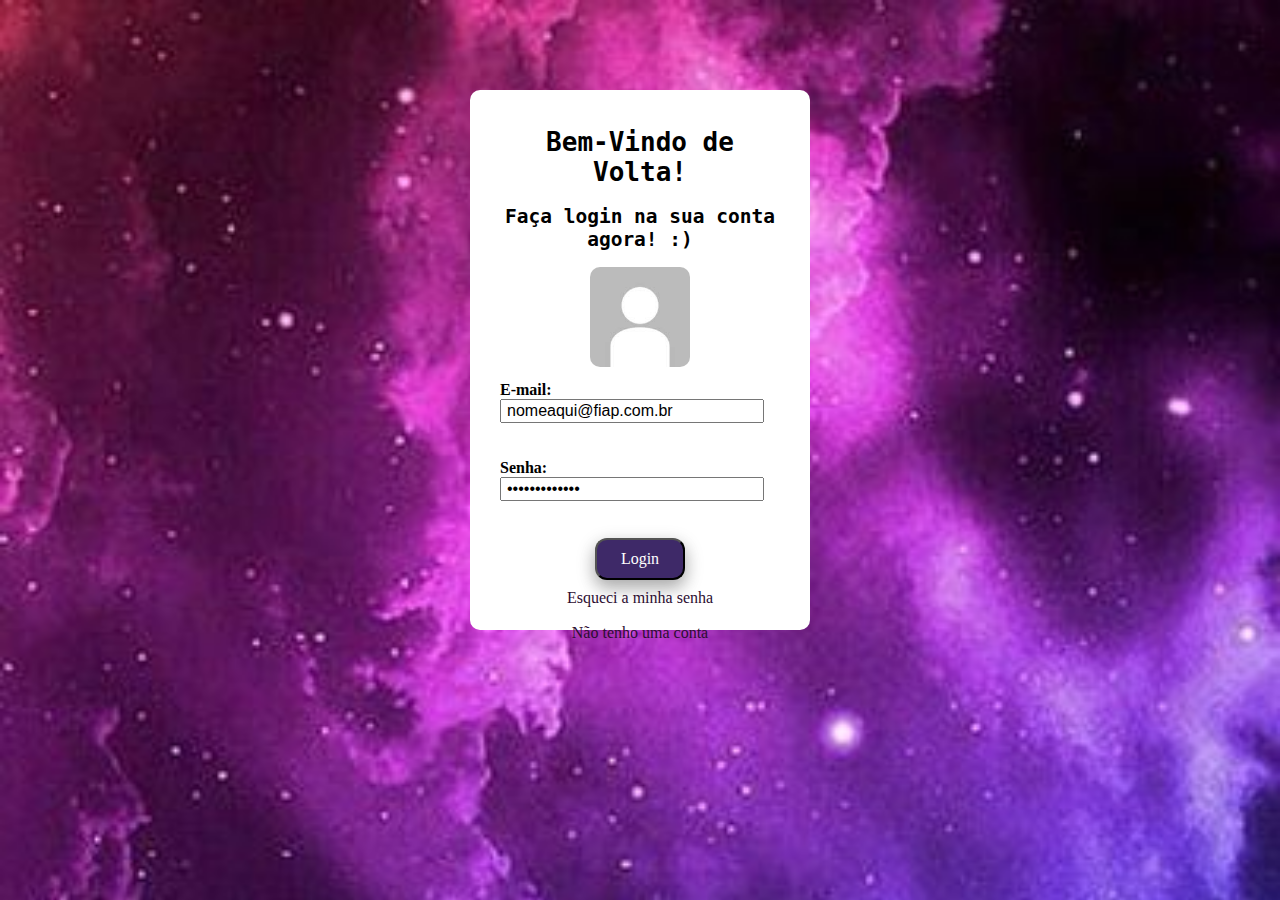
<file: index.html>
<!DOCTYPE html>
<html lang="pt-BR">
<head>
    <meta charset="UTF-8">
    <meta http-equiv="X-UA-Compatible" content="IE=edge">
    <meta name="viewport" content="width=device-width, initial-scale=1.0">
    <title>Bem-Vindo de Volta! Faça seu Login.(página 1)</title>
    <link rel="stylesheet" href="style.css">
  </head>
<body class="body1">
  <div class="login-container1">
    <main>

     <div id="Principais">
    <h1 class="titulo1">Bem-Vindo de Volta!</h1>
    <h2 class="legenda1">Faça login na sua conta agora! :)</h2>
     </div>

    <img class="imagemregistro" src="img/perfil.jpg" alt="imagemregistro">

<div id="Interações">
    <form class="form1" action="1.html">
        <label class="label1" for="usuario">E-mail:</label>
        <input class="input1" type="text" id="usuario" name="usuario" value="nomeaqui@fiap.com.br" /><br><br>
        <label class="label1" for="senha">Senha:</label>
        <input class="input1" type="text" id="senha" name="senha" value="•••••••••••••" /><br><br>
      </form>
    </div>     

      <div id=".button1">
        <a href="pag5.html"><button class="button1">Login</button></a>
</div>

<a class="link1" href="pag3.html">Esqueci a minha senha</a><br>

<a class="link1" href="pag2.html">Não tenho uma conta</a>

    </main>
  </div>
    </body>
</html>
</file>
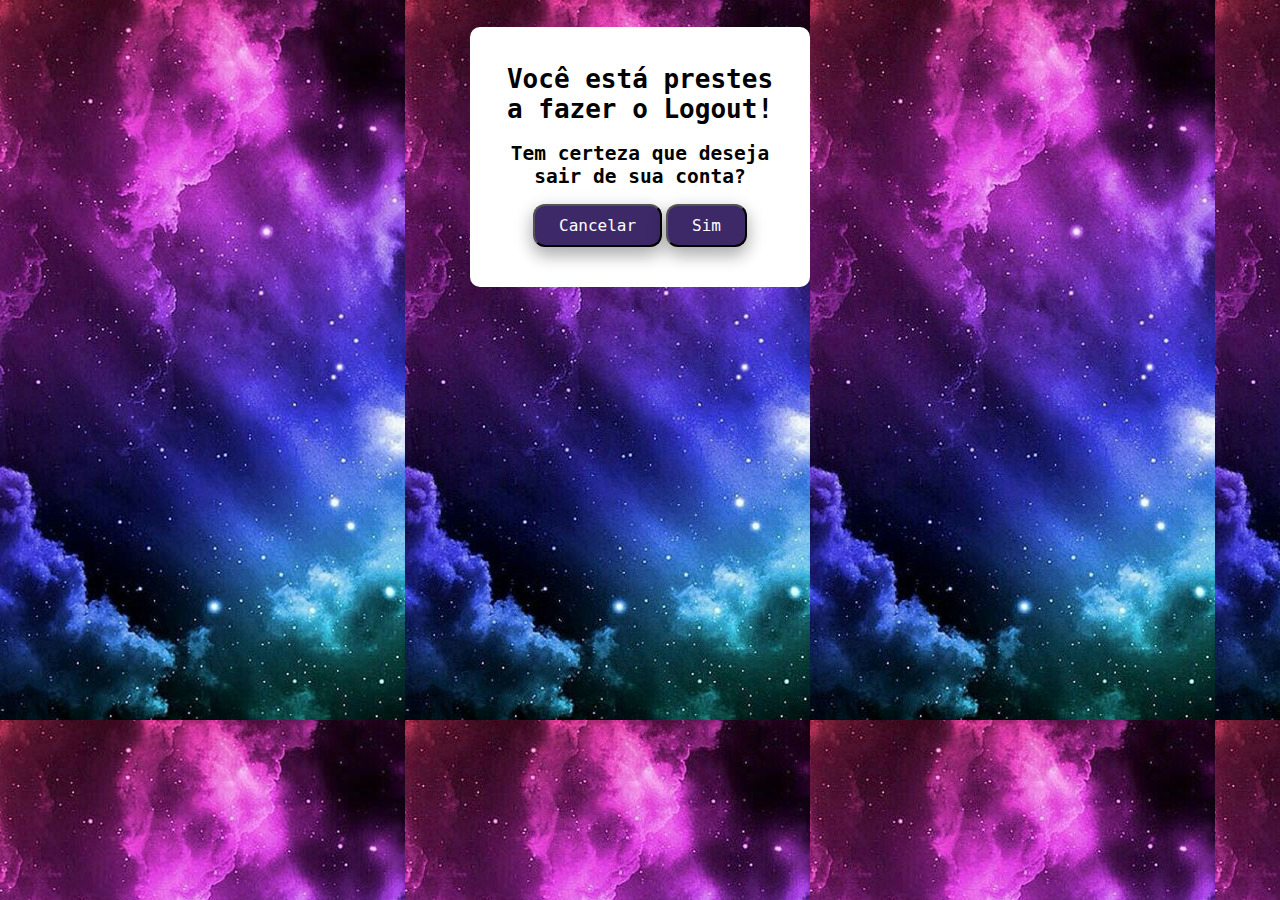
<file: pag10.html>
<!DOCTYPE html>
<html>
  <head>
    <meta charset="UTF-8">
    <meta http-equiv="X-UA-Compatible" content="IE=edge">
    <meta name="viewport" content="width=device-width, initial-scale=1.0">
    <title>Logout.(página 10)</title>
    <link rel="stylesheet" href="style.css">
  </head>

    <body class="body10">
        <div class="pag10-container">
        <main>
            <div id="Principais">
    <h1 class="titulo10">Você está prestes a fazer o Logout!</h1>
    <h2 class="legenda10"> Tem certeza que deseja sair de sua conta?</h2>
</div>

<div id="Botões">

    <a href="pag9.html"><button class="buttoncancelar">Cancelar</button></a>

    <a href="index.html"><button class="buttonsim">Sim</button></a>

</div>

</main>
</div>
</body>
</html>
</file>
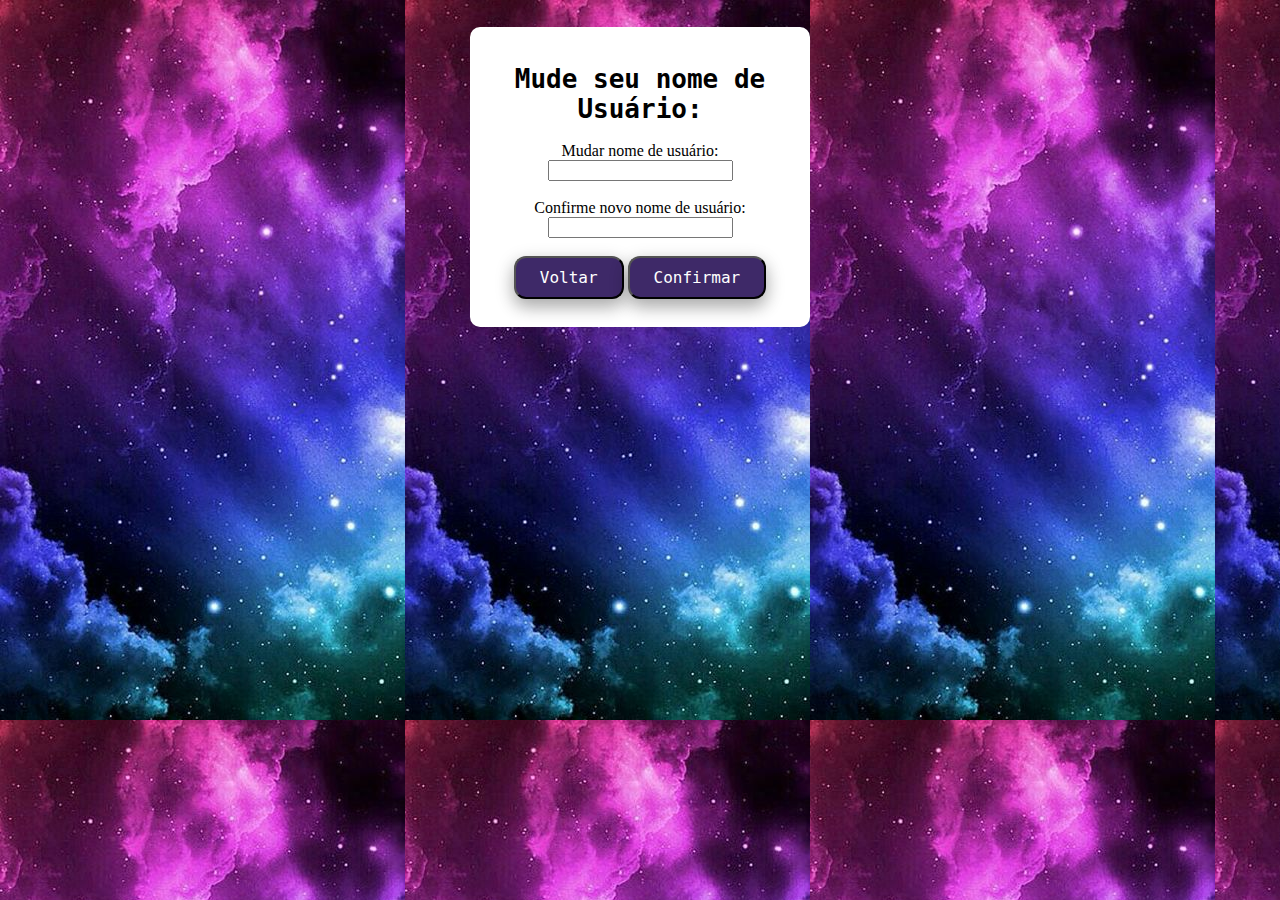
<file: pag11.html>
<!DOCTYPE html>
<html>
  <head>
    <meta charset="UTF-8">
    <meta http-equiv="X-UA-Compatible" content="IE=edge">
    <meta name="viewport" content="width=device-width, initial-scale=1.0">
    <title>Mude seu nome de usuário.(página 11)</title>
    <link rel="stylesheet" href="style.css">
</head>

    <body class="body11">
        <div class="pag11-container">
        <main>
            <div id="Principais">
    <h1 class="titulo11">Mude seu nome de Usuário:</h1>
</div>

<div id ="Interações">
    <form action="11.html">
        <label for="usuario">Mudar nome de usuário:</label>
        <input type="text" id="usuario" name="usuario"><br><br>
        <label for="confirme">Confirme novo nome de usuário:</label>
        <input type="text" id="confirme" name="confirme"><br><br>
      </form>
</div>

<div id="Botões">
    <a href="pag9.html"><button class="buttonvoltar3">Voltar</button></a>

    <a href="pag12.html"><button class="buttonconfirmar2">Confirmar</button></a>
</div>

</main>
</div>
</body>
</html>
</file>
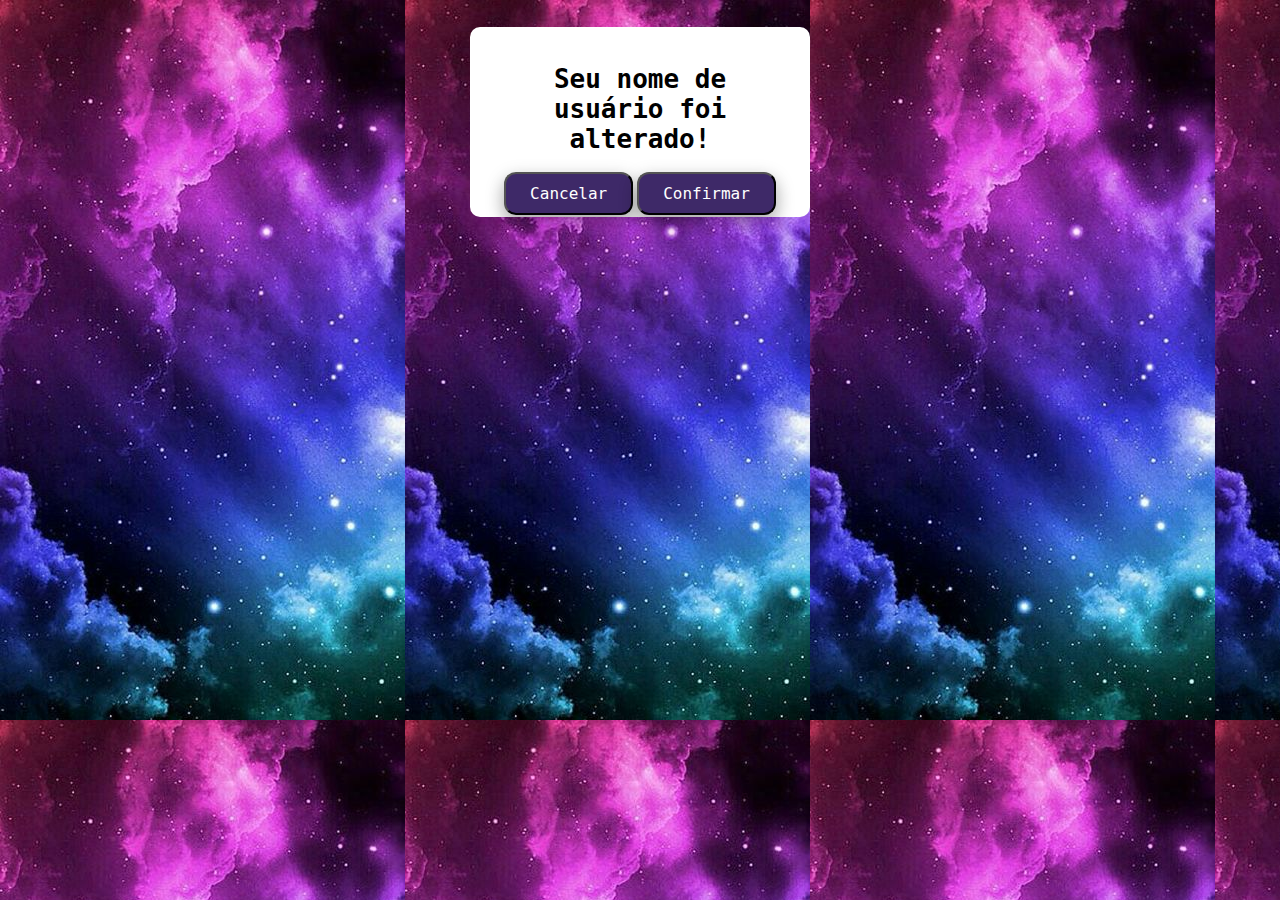
<file: pag12.html>
<!DOCTYPE html>
<html>
  <head>
    <meta charset="UTF-8">
    <meta http-equiv="X-UA-Compatible" content="IE=edge">
    <meta name="viewport" content="width=device-width, initial-scale=1.0">
    <title>Nome de usuário alterado com sucesso.(página 12)</title>
    <link rel="stylesheet" href="style.css">
</head>

    <body class="body12">
        <div class="pag12-container">
        <main>
            <div id="Principais">
    <h1 class="titulo12">Seu nome de usuário foi alterado!</h1>
</div>

<div id="Botões">
   
    <a href="pag13.html"><button class="buttoncancelar">Cancelar</button></a>

    <a href="pag9.html"><button class="buttonconfirmar3">Confirmar</button></a>

</div>

</main>
</div>
</body>
</html>
</file>
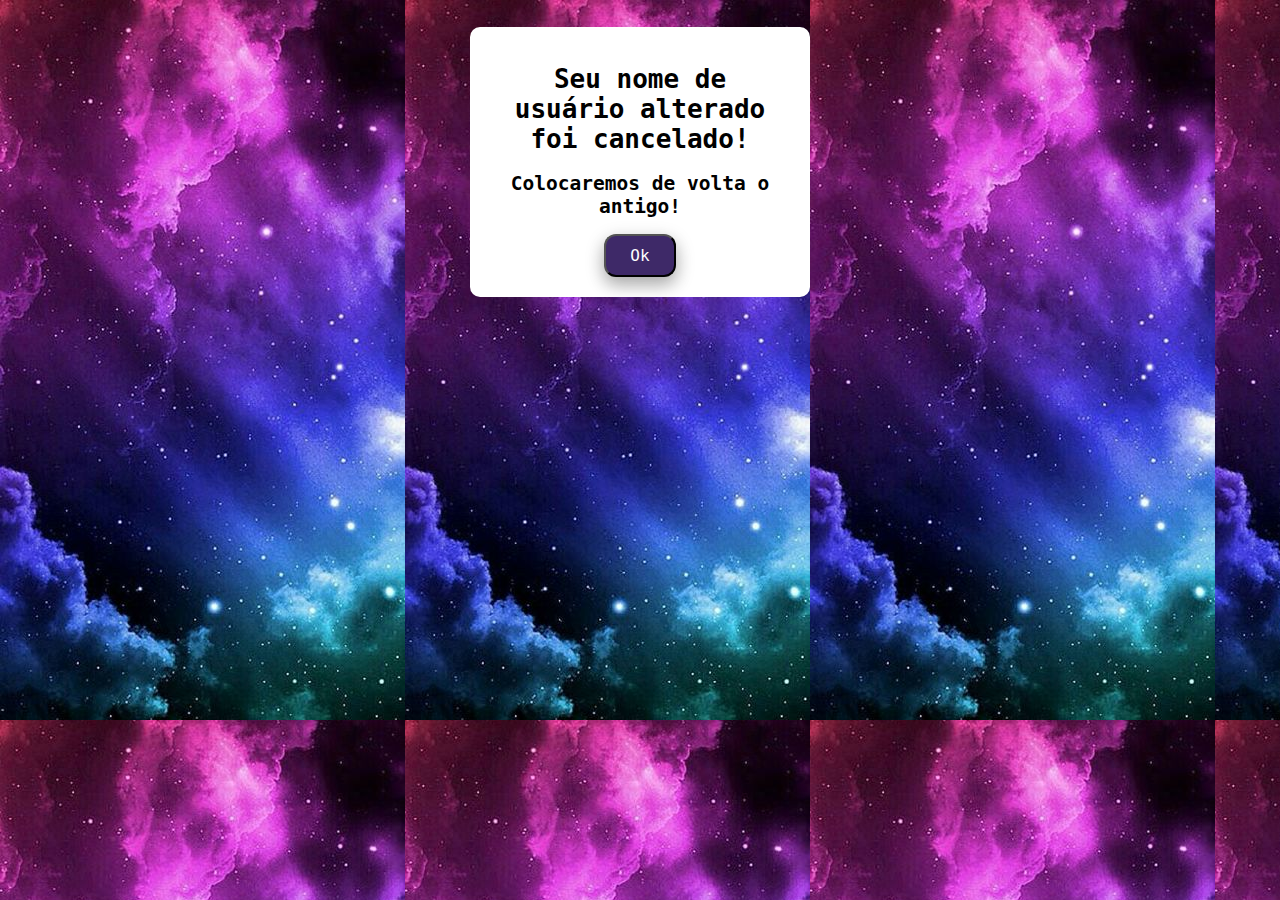
<file: pag13.html>
<!DOCTYPE html>
<html>
  <head>
    <meta charset="UTF-8">
    <meta http-equiv="X-UA-Compatible" content="IE=edge">
    <meta name="viewport" content="width=device-width, initial-scale=1.0">
    <title>Nome de usuário novo cancelado.(página 13)</title>
    <link rel="stylesheet" href="style.css">
</head>

    <body class="body11">
        <div class="pag13-container">
        <main>
            <div id="Principais">
    <h1 class="titulo11">Seu nome de usuário  alterado foi cancelado!</h1>
    <h2 class="legenda2">Colocaremos de volta o antigo!</h2>
</div>

<div id="Botões">
    <a href="pag9.html"><button class="buttonok">Ok</button></a>
</div>

</main>
</div>
</body>
</html>
</file>
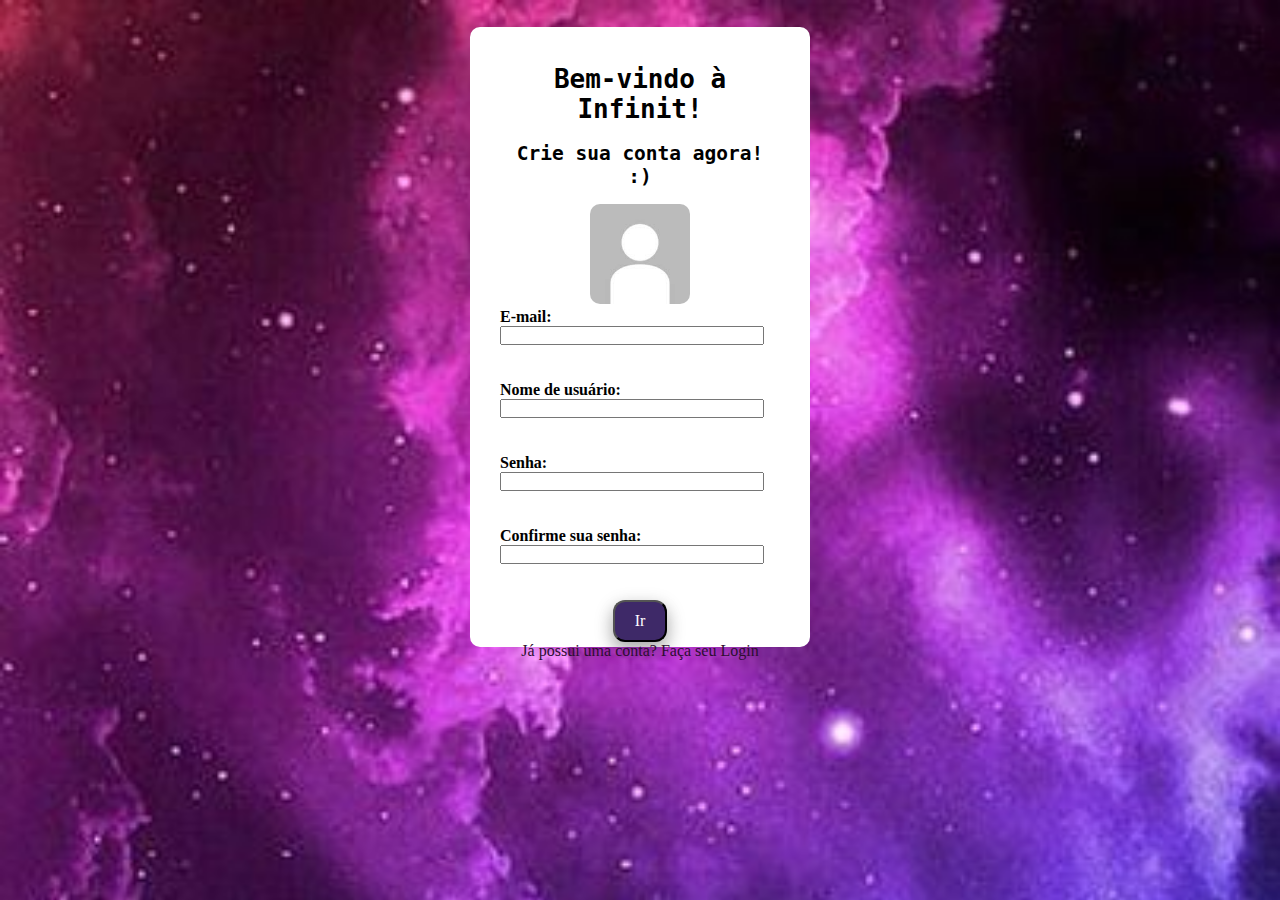
<file: pag2.html>
<!DOCTYPE html>
<html lang="pt-BR">
<head>
    <meta charset="UTF-8">
    <meta http-equiv="X-UA-Compatible" content="IE=edge">
    <meta name="viewport" content="width=device-width, initial-scale=1.0">
    <title>Bem-Vindo à Infinit! Faça seu registro.(página 2)</title>
    <link rel="stylesheet" href="style.css">
    </head>

<body class="body2">
    <div class="cadastro-container">
    <main>
    <h1 class="titulo2" >Bem-vindo à Infinit!</h1>
    <h2 class="legenda2" >Crie sua conta agora! :)</h2>
    <img class="imagemregistro2" src="img/perfil.jpg" alt="imagemregistro">

    <form class="form2" action="pag2.html" method="post">
        <section>
            <label class="label2" for="email">E-mail:</label>
            <input class="input2" id="email" type="text" value="" name="email"><br><br>
            <label class="label2" for="usuario">Nome de usuário:</label>
            <input class="input2" id="usuario" type="text" value="" name="usuario"><br><br>
            <label class="label2" for="senha">Senha:</label>
            <input class="input2" id="senha" type="text" value="" name="senha"><br><br>
            <label class="label2" for="confirme">Confirme sua senha:</label>
            <input class="input2" id="Confirme" type="text" value="" name="Confirme"><br><br>
        
            </section>
      </form>
     
      <div id="botão">
        <a href="pag5.html"><button class="button2">Ir</button></a>
</div>

<a class="link2" href="index.html">Já possui uma conta? Faça seu Login</a>

    </main>
</div> 
    </body>
</html>
</file>
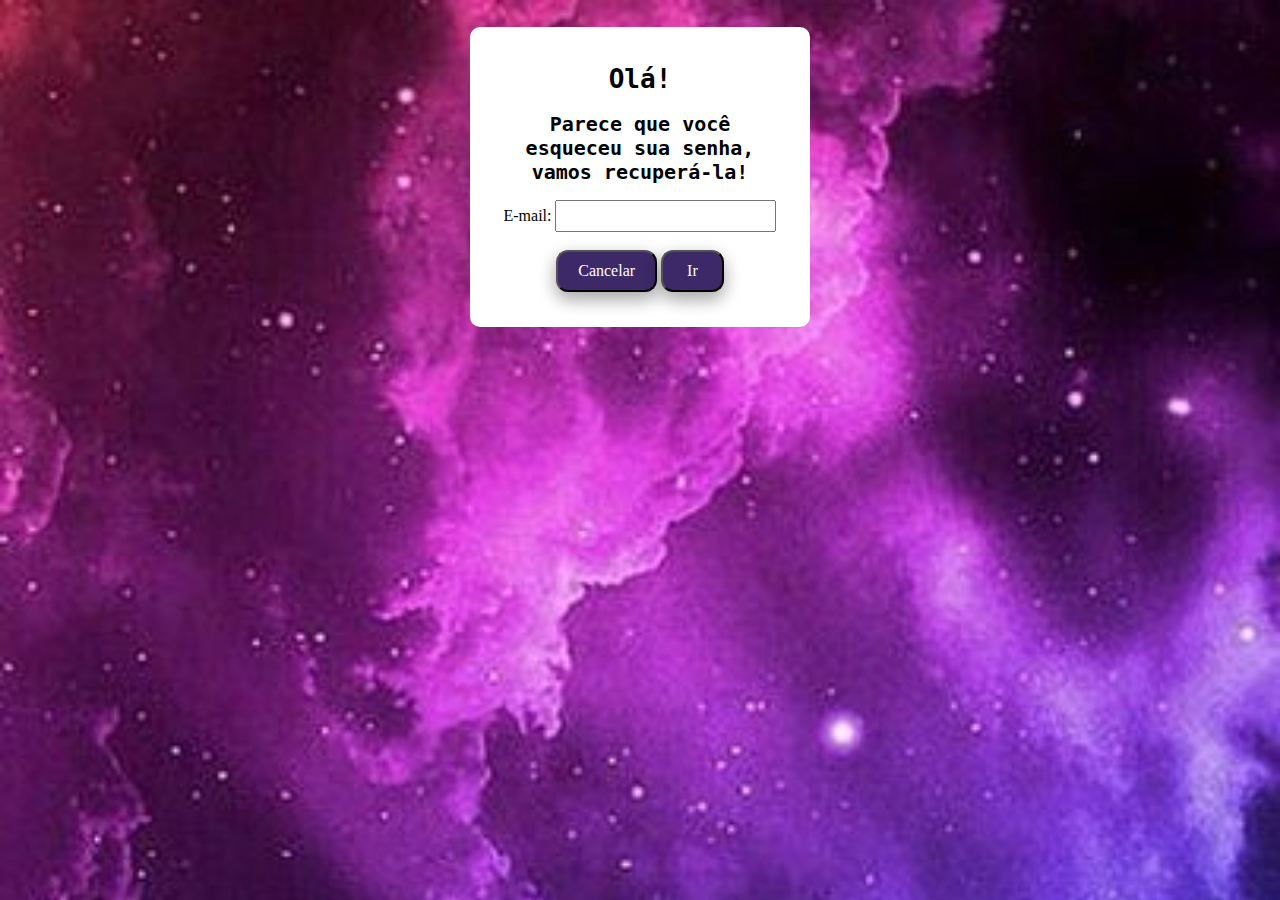
<file: pag3.html>
<!DOCTYPE html>
    <html lang="pt-BR">
        <head>
            <meta charset="UTF-8">
            <meta http-equiv="X-UA-Compatible" content="IE=edge">
            <meta name="viewport" content="width=device-width, initial-scale=1.0">
            <title>Esqueceu a sua senha? (página 3)</title>
            <link rel="stylesheet" href="style.css">
        </head>
        <body class="body3">
            <div class="pag3-container">
            <main>

    <div id = "Principais">
    <h1 class="titulo3"> Olá! </h1>
    <h2 class="legenda3"> Parece que você esqueceu sua senha, vamos recuperá-la! </h2>
</div>

<div id="interação"></div>
<form class="form3" action="3.html">
    <label class="label3" for="email">E-mail:</label>
    <input class="input3" type="text" id="email/nome" name="email/nome"><br><br>
  </form>

  <a href="index.html"><button class="button2">Cancelar</button></a>

  <a href="pag4.html"><button class="button1">Ir</button></a>


</main>
</div>
</body>
</html>
</file>
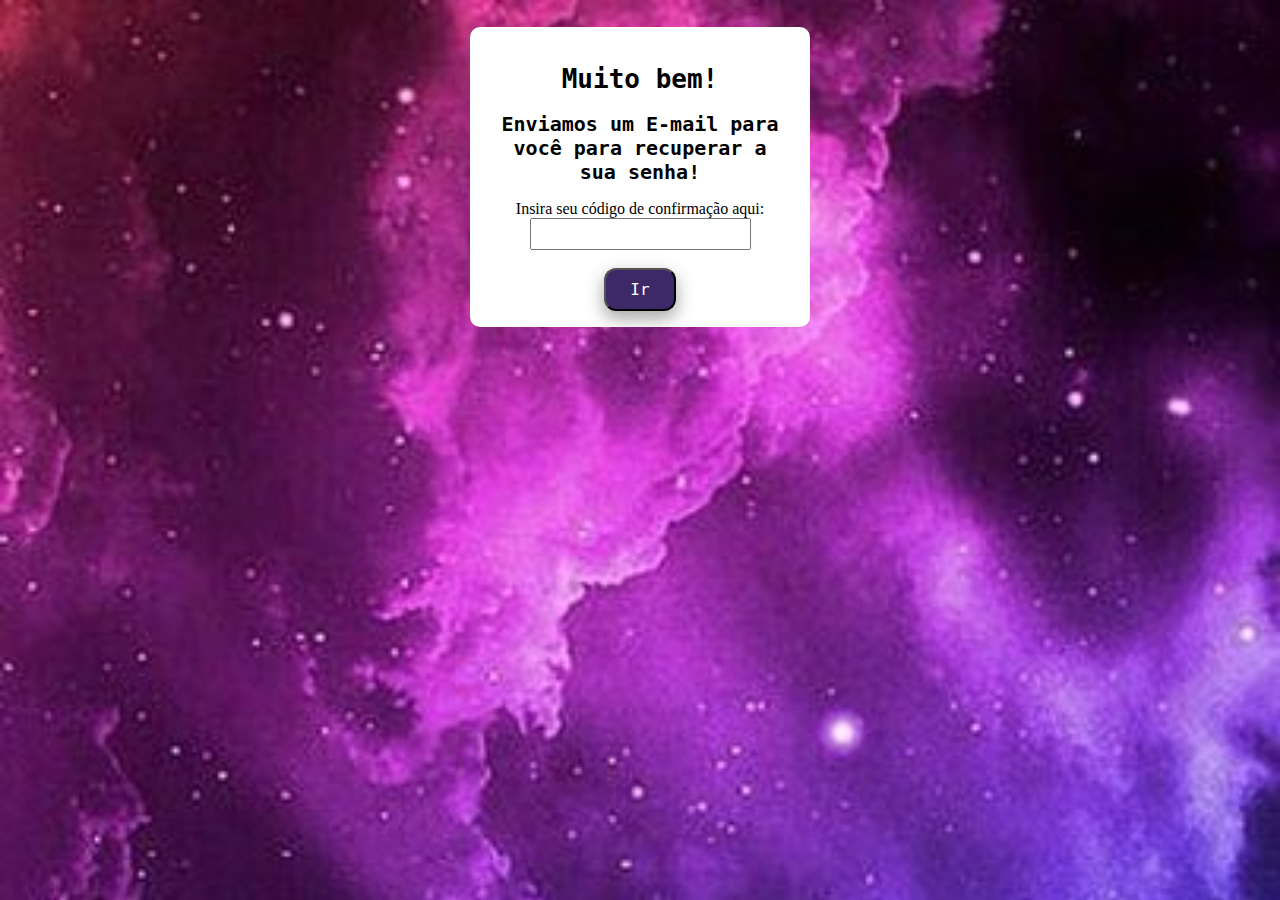
<file: pag4.html>
<!DOCTYPE html>
    <html lang="pt-BR">
        <head>
            <meta charset="UTF-8">
            <meta http-equiv="X-UA-Compatible" content="IE=edge">
            <meta name="viewport" content="width=device-width, initial-scale=1.0">
            <title>Confirme sua senha! (página 4)</title>
            <link rel="stylesheet" href="style.css">
        </head>

        <body class="body4">
            <div class="recuperar-container">
            <main>
                 <div id = "Principais">
                     <h1 class="titulo4">Muito bem!</h1>
                     <h2 class="legenda4">Enviamos um E-mail para você para recuperar a sua senha!</h2>
            </div>

                <div id="interação">
                    <form class="form4" action="4.html">
                          <label class="label4" for="email">Insira seu código de confirmação aqui:</label>
                            <input class="input4" type="text" id="codigo" name="codigo"><br><br>
                     </form>  
                        <a href="pag5.html"><button class="button4">Ir</button></a>
                </div>

    </main>
  </div>
</body>
</html>
</file>
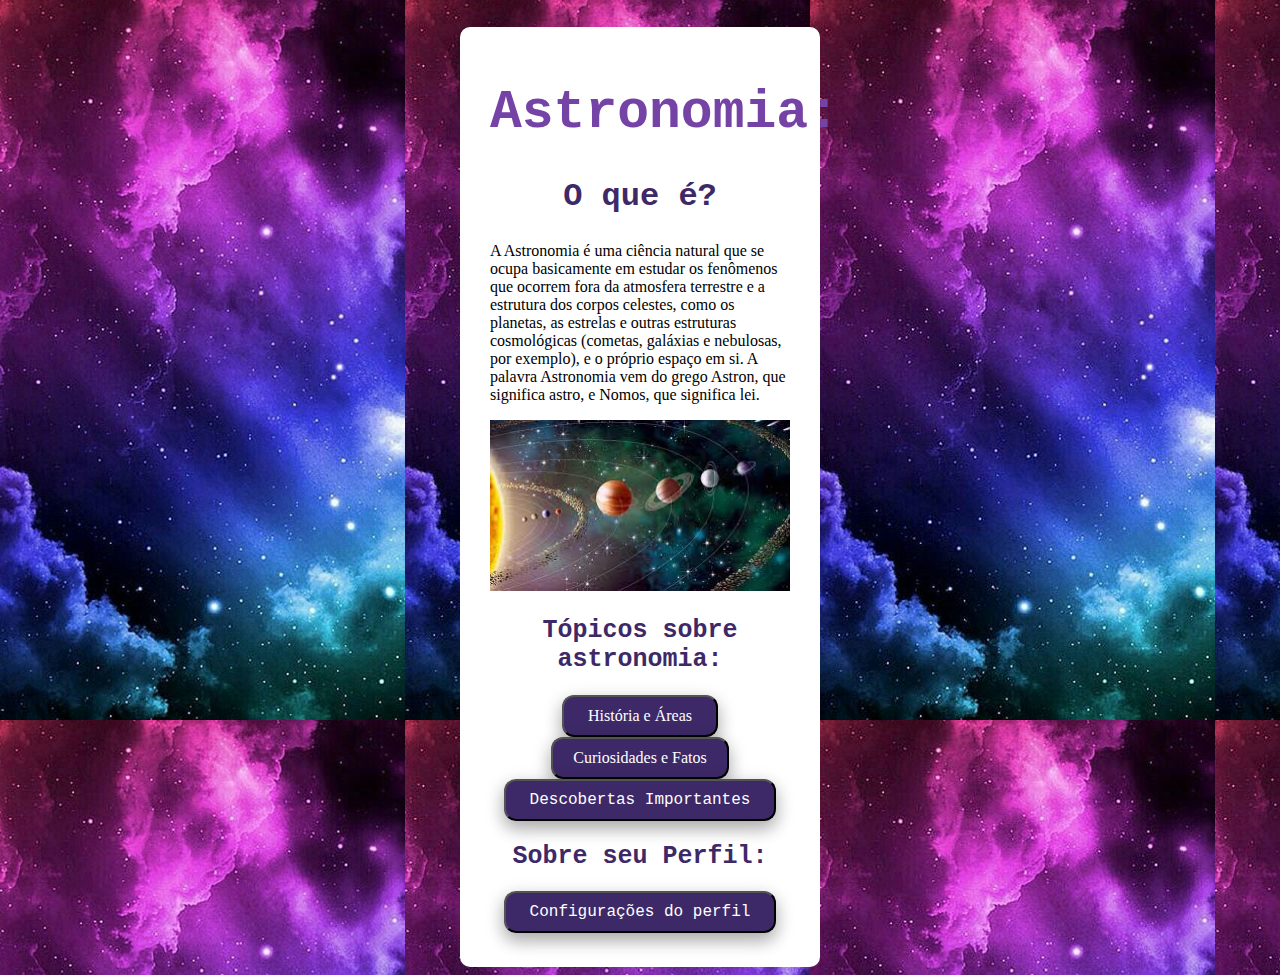
<file: pag5.html>
<!DOCTYPE html>
<html>
  <head>
    <meta charset="UTF-8">
    <meta http-equiv="X-UA-Compatible" content="IE=edge">
    <meta name="viewport" content="width=device-width, initial-scale=1.0">
    <title>Inicio.(página 5)</title>
    <link rel="stylesheet" href="style.css">
</head>

<body class="body5">
    <div class="inicio-container">
    <main>
        <div id="Principal">
    <h1 class="titulo5">Astronomia: </h1>
    <h2 class="definição">O que é?</h2>
</div>

<div class="texto" id="Texto">
    <p> 
        A Astronomia é uma ciência natural que se ocupa basicamente em estudar os fenômenos que ocorrem fora da atmosfera terrestre e a estrutura dos corpos celestes, como os planetas, as estrelas e outras estruturas cosmológicas (cometas, galáxias e nebulosas, por exemplo), e o próprio espaço em si. A palavra Astronomia vem do grego Astron, que significa astro, e Nomos, que significa lei. 
        <p>
    </div>
    
    <div id="Imagem">
        <img class="image" src="img/astronomia.pag5.jpg" width="100%">
    </div>

    <div id="BOTÕES astronomia"></div>
    <h2 class="tópicos">Tópicos sobre astronomia:</h2>
    <a href="pag6.html"><button class="button1">História e Áreas</button></a>
    <a href="pag7.html"><button class="button2">Curiosidades e Fatos</button></a>
    <a href="pag8.html"><button class="button3">Descobertas Importantes</button></a>
    <h2 class="perfil"> Sobre seu Perfil:</h2>
    <a href="pag9.html"><button class="button4">Configurações do perfil</button></a>
</div>
    </main>
</div>
</body>
</html>
</file>
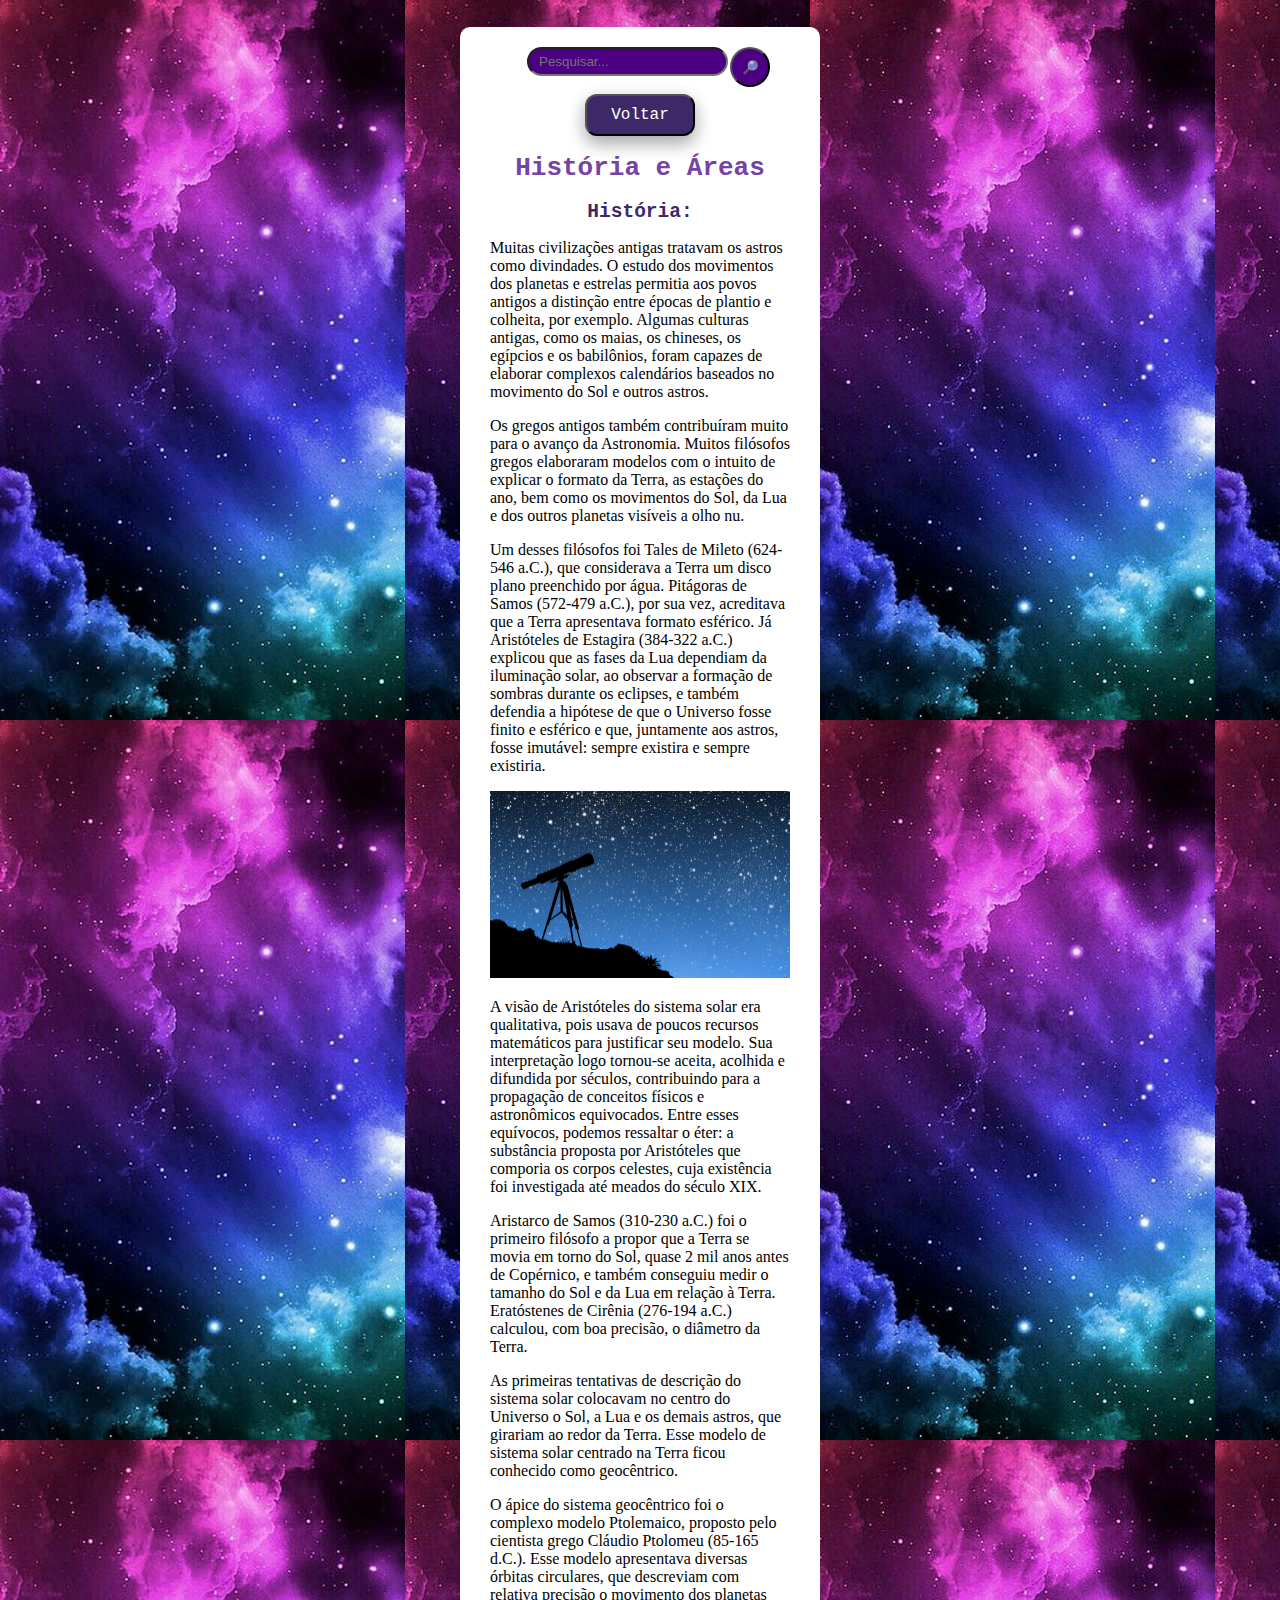
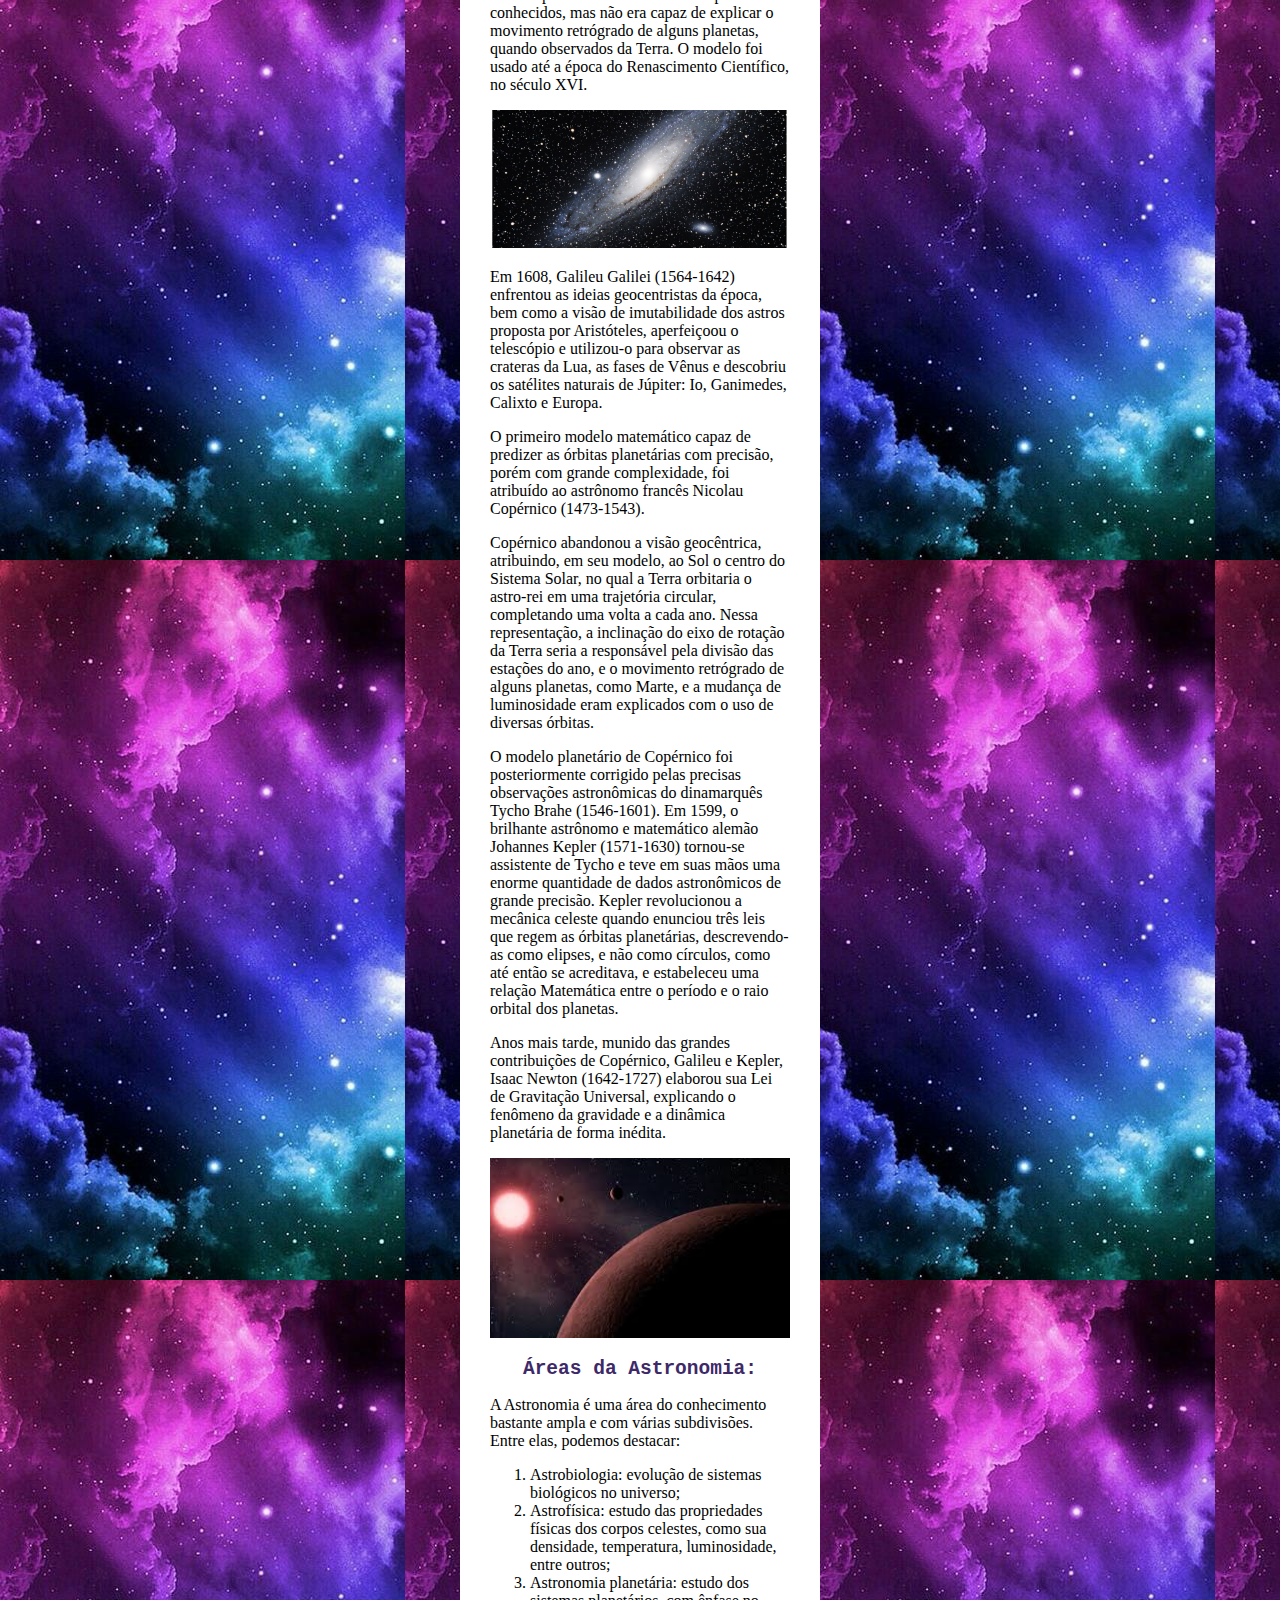
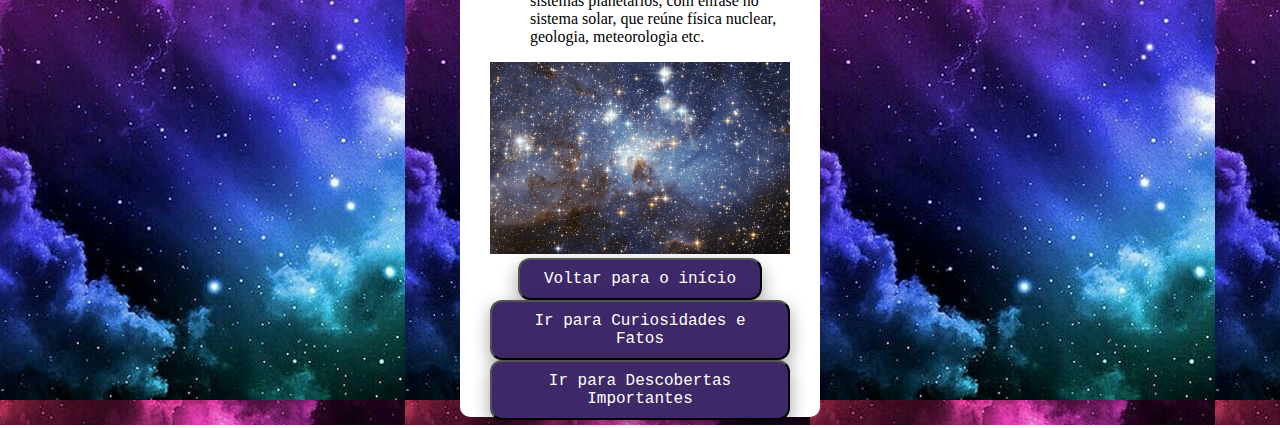
<file: pag6.html>
<!DOCTYPE html>
<html lang="pt-BR">
<head>
    <meta charset="UTF-8">
    <meta name="viewport" content="width=device-width, initial-scale=1.0">
    <title>História e Áreas (página6) </title>
    <link rel="stylesheet" href="style.css">
</head>

<body class="body6">
    <div class="pag6-container">
    <main> 

    <div id = "search-box">
        <input class="search-box" type="text" placeholder="Pesquisar..."/>
        <input class="search-btn" type="button" value="🔎"/>
    </div><br>
    <div id="opção próxima de volta">
        <a href="pag5.html"><button class="buttonvoltar">Voltar</button></a>
    </div>

    <div id = "Principal">
        <h1 class="titulo6"> História e Áreas </h1>
    <h2 class="definição2"> História:</h2>
    </div>

<div id = "primeiro Texto">
<p>
    Muitas civilizações antigas tratavam os astros como divindades. O estudo dos movimentos dos planetas e estrelas permitia aos povos antigos a distinção entre épocas de plantio e colheita, por exemplo. Algumas culturas antigas, como os maias, os chineses, os egípcios e os babilônios, foram capazes de elaborar complexos calendários baseados no movimento do Sol e outros astros.
</p>

<p>
    Os gregos antigos também contribuíram muito para o avanço da Astronomia. Muitos filósofos gregos elaboraram modelos com o intuito de explicar o formato da Terra, as estações do ano, bem como os movimentos do Sol, da Lua e dos outros planetas visíveis a olho nu.
</p>

<p>
    Um desses filósofos foi Tales de Mileto (624-546 a.C.), que considerava a Terra um disco plano preenchido por água. Pitágoras de Samos (572-479 a.C.), por sua vez, acreditava que a Terra apresentava formato esférico. Já Aristóteles de Estagira (384-322 a.C.) explicou que as fases da Lua dependiam da iluminação solar, ao observar a formação de sombras durante os eclipses, e também defendia a hipótese de que o Universo fosse finito e esférico e que, juntamente aos astros, fosse imutável: sempre existira e sempre existiria.
</p>

</div>

<div id = "primeira Imagem (de Telescópio)">
    <img src="img/hisória.jpg" width="100%">
</div>

<div id="segundo texto">
<p>
    A visão de Aristóteles do sistema solar era qualitativa, pois usava de poucos recursos matemáticos para justificar seu modelo. Sua interpretação logo tornou-se aceita, acolhida e difundida por séculos, contribuindo para a propagação de conceitos físicos e astronômicos equivocados. Entre esses equívocos, podemos ressaltar o éter: a substância proposta por Aristóteles que comporia os corpos celestes, cuja existência foi investigada até meados do século XIX.
</p>
    
<p>
    Aristarco de Samos (310-230 a.C.) foi o primeiro filósofo a propor que a Terra se movia em torno do Sol, quase 2 mil anos antes de Copérnico, e também conseguiu medir o tamanho do Sol e da Lua em relação à Terra. Eratóstenes de Cirênia (276-194 a.C.) calculou, com boa precisão, o diâmetro da Terra.
</p>

<p>
    As primeiras tentativas de descrição do sistema solar colocavam no centro do Universo o Sol, a Lua e os demais astros, que girariam ao redor da Terra. Esse modelo de sistema solar centrado na Terra ficou conhecido como geocêntrico.
</p>

<p>  
    O ápice do sistema geocêntrico foi o complexo modelo Ptolemaico, proposto pelo cientista grego Cláudio Ptolomeu (85-165 d.C.). Esse modelo apresentava diversas órbitas circulares, que descreviam com relativa precisão o movimento dos planetas conhecidos, mas não era capaz de explicar o movimento retrógrado de alguns planetas, quando observados da Terra. O modelo foi usado até a época do Renascimento Científico, no século XVI.
</p> 
</div>

<div id="segunda imagem (UMAGALAXIA)">
    <img src="img/uma galaxia.png" width="100%">
</div>

<div id = "Terceiro Texto e seus paragrafos">
    <p> 
        Em 1608, Galileu Galilei (1564-1642) enfrentou as ideias geocentristas da época, bem como a visão de imutabilidade dos astros proposta por Aristóteles, aperfeiçoou o telescópio e utilizou-o para observar as crateras da Lua, as fases de Vênus e descobriu os satélites naturais de Júpiter: Io, Ganimedes, Calixto e Europa.
    </p>

    <p>
        O primeiro modelo matemático capaz de predizer as órbitas planetárias com precisão, porém com grande complexidade, foi atribuído ao astrônomo francês Nicolau Copérnico (1473-1543).
    </p>
    
    <p>
        Copérnico abandonou a visão geocêntrica, atribuindo, em seu modelo, ao Sol o centro do Sistema Solar, no qual a Terra orbitaria o astro-rei em uma trajetória circular, completando uma volta a cada ano. Nessa representação, a inclinação do eixo de rotação da Terra seria a responsável pela divisão das estações do ano, e o movimento retrógrado de alguns planetas, como Marte, e a mudança de luminosidade eram explicados com o uso de diversas órbitas.
    </p>

    <p>    
        O modelo planetário de Copérnico foi posteriormente corrigido pelas precisas observações astronômicas do dinamarquês Tycho Brahe (1546-1601). Em 1599, o brilhante astrônomo e matemático alemão Johannes Kepler (1571-1630) tornou-se assistente de Tycho e teve em suas mãos uma enorme quantidade de dados astronômicos de grande precisão. Kepler revolucionou a mecânica celeste quando enunciou três leis que regem as órbitas planetárias, descrevendo-as como elipses, e não como círculos, como até então se acreditava, e estabeleceu uma relação Matemática entre o período e o raio orbital dos planetas.
    </p>

    <p>
        Anos mais tarde, munido das grandes contribuições de Copérnico, Galileu e Kepler, Isaac Newton (1642-1727) elaborou sua Lei de Gravitação Universal, explicando o fenômeno da gravidade e a dinâmica planetária de forma inédita.
    </p>

</div> 

    <div id="terceira Imagem (planeta bonito)">
        <img src="img/planeta.jpg" width="100%">
            </div>

<div id="Subtítulo Principal">
    <h2 class="definição2">Áreas da Astronomia:</h2>
</div>            

<div id = "Mini (Quarto) Texto">
    <p>
    A Astronomia é uma área do conhecimento bastante ampla e com várias subdivisões. Entre elas, podemos destacar:
 </p>
 </div>

 <div id="lista de áreas">
    <ol>
        <li>Astrobiologia: evolução de sistemas biológicos no universo;</li>
        <li>Astrofísica: estudo das propriedades físicas dos corpos celestes, como sua densidade, temperatura, luminosidade, entre outros;</li>
        <li>Astronomia planetária: estudo dos sistemas planetários, com ênfase no sistema solar, que reúne física nuclear, geologia, meteorologia etc.</li>
    </ol>
</div>

<div id = "Quarta Imagem (beleza)">
    <img src="img/nhanha.jpg" width="100%">
</div>

<div id="botões">
<a href="pag5.html"><button class="buttoninicio">Voltar para o início</button></a>

<a href="pag7.html"><button class="buttoncuriosidadesefatos">Ir para Curiosidades e Fatos</button></a>

<a href="pag8.html"><button class="buttondescobertas">Ir para Descobertas Importantes</button></a>
</div>

    </main>
</div>
</body>
</html>
</file>
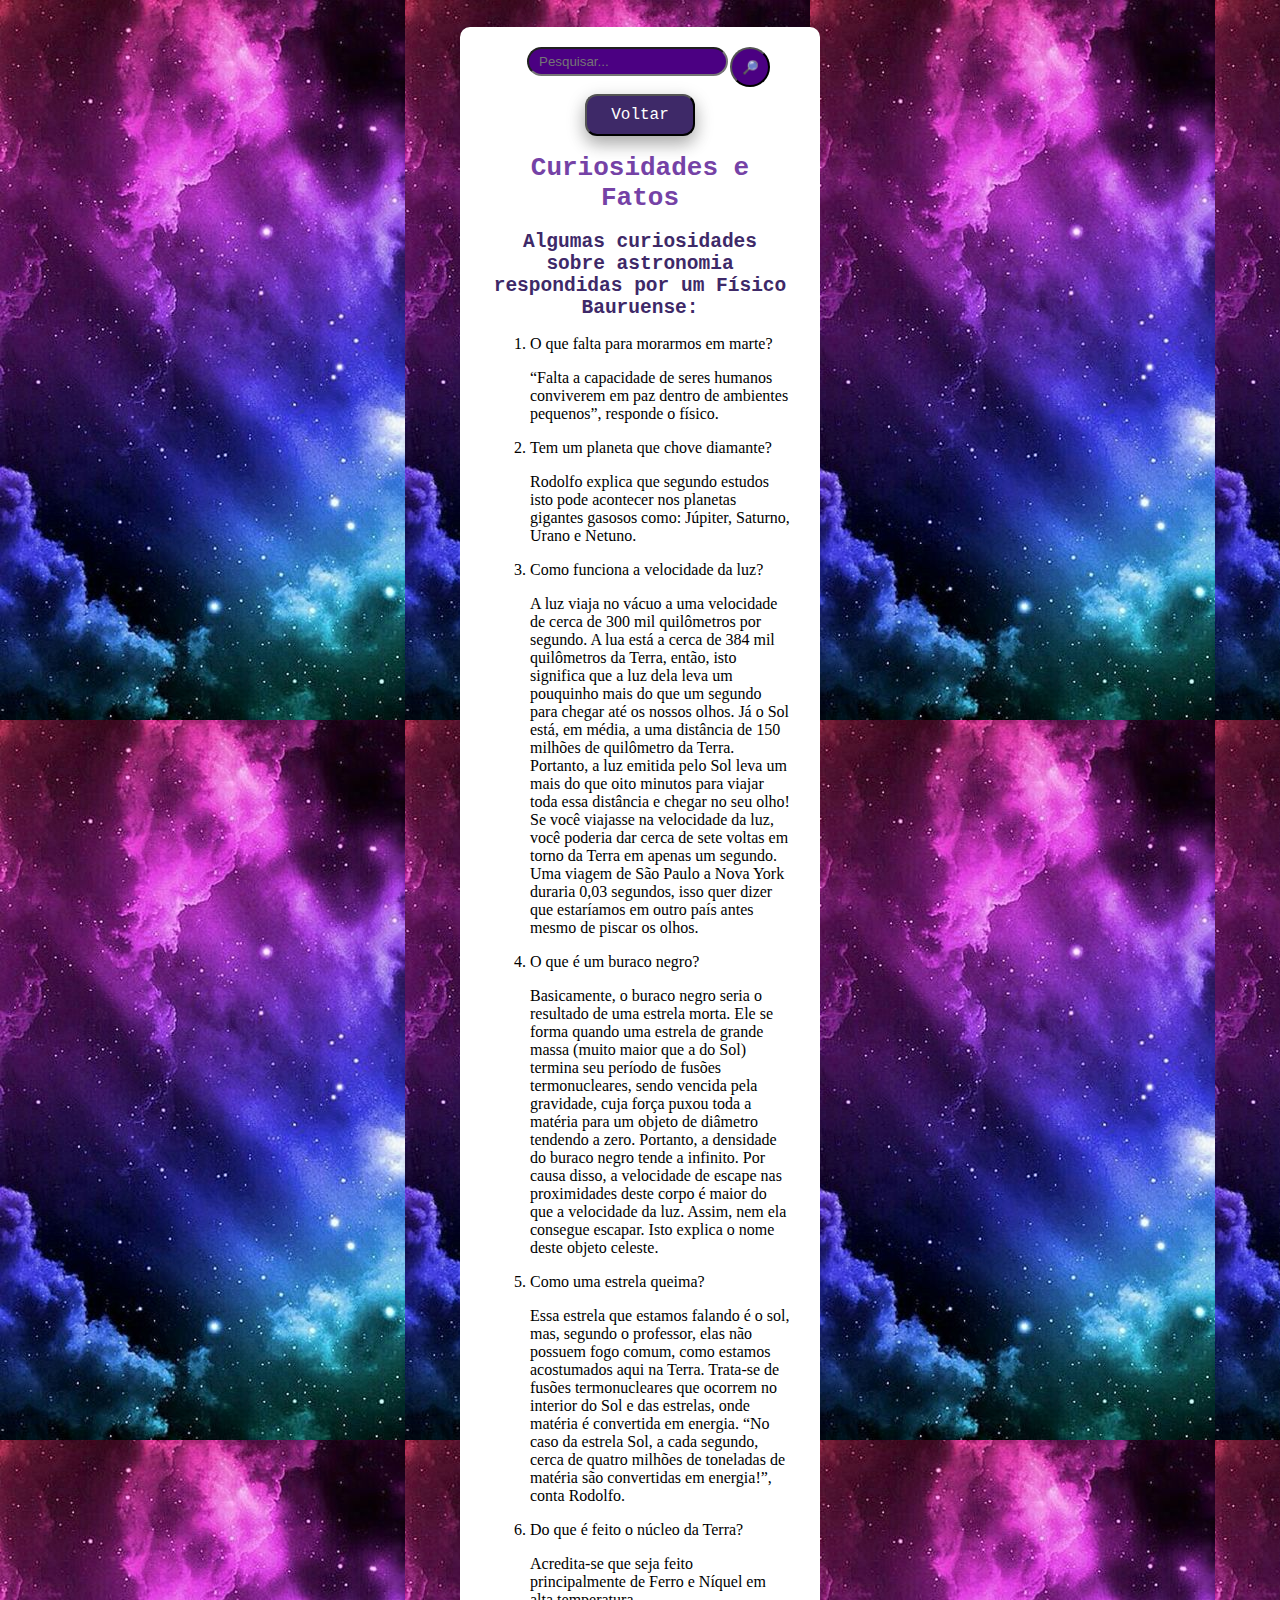
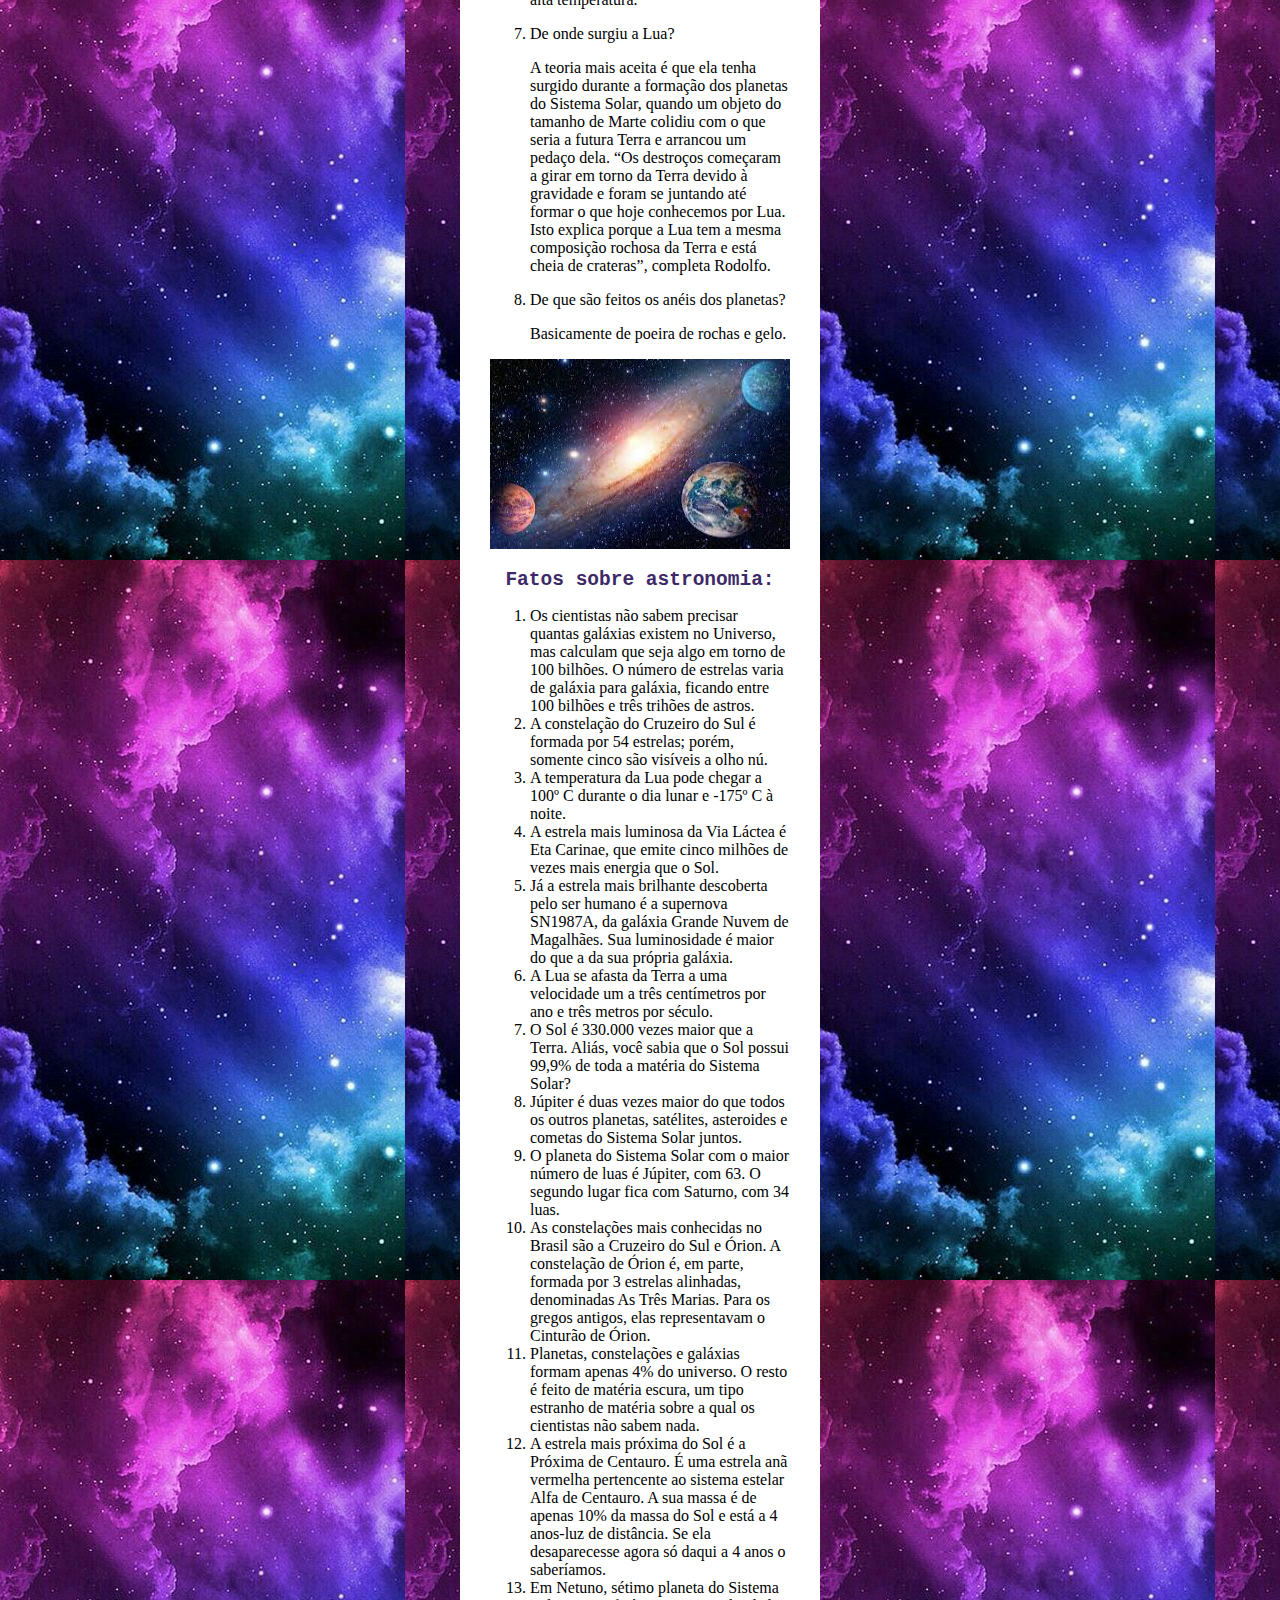
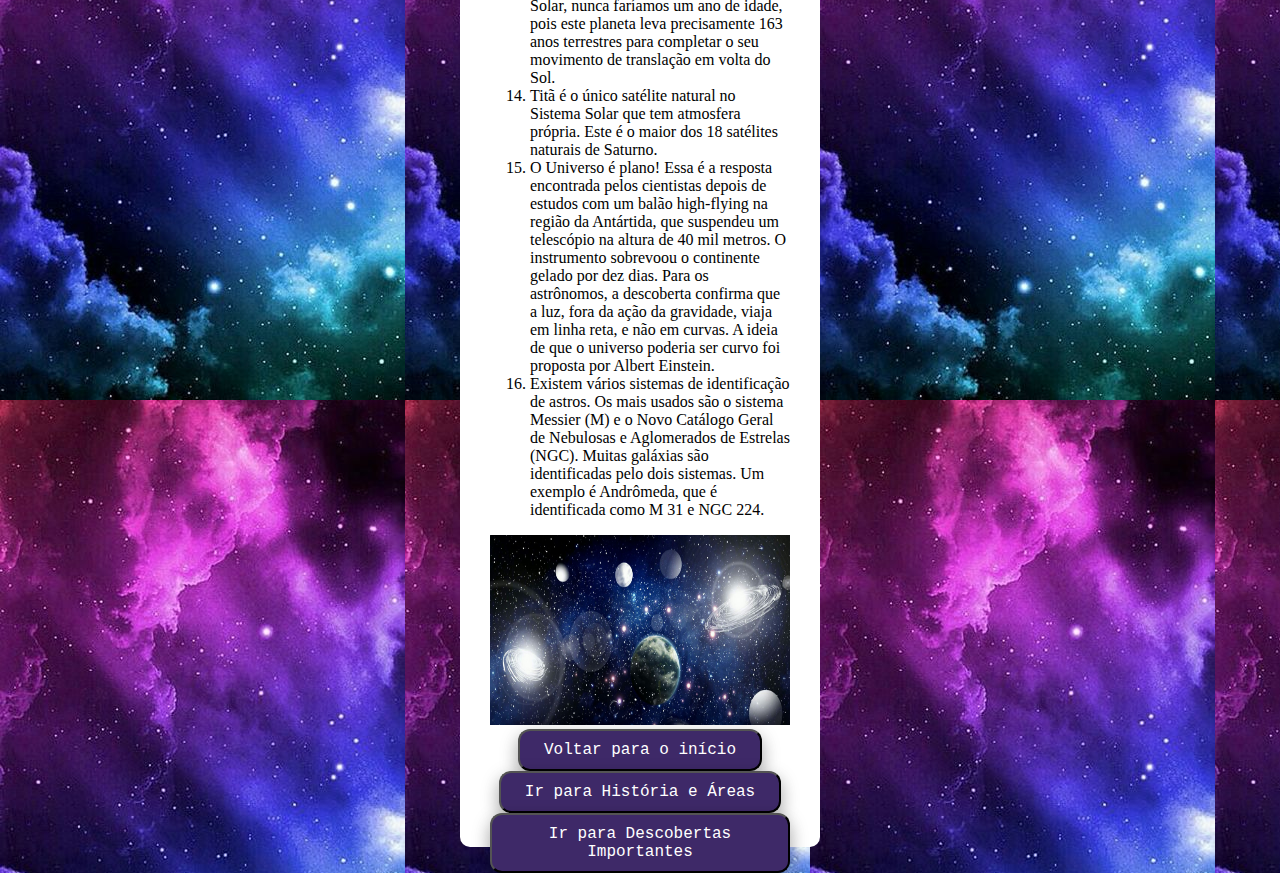
<file: pag7.html>
<!DOCTYPE html>
<html lang="pt-BR">
<head>
    <meta charset="UTF-8">
    <meta name="viewport" content="width=device-width, initial-scale=1.0">
    <title>Curiosidades e Fatos (página 7)</title>
    <link rel="stylesheet" href="style.css">
</head>

<body class="body7">
    <div class="pag7-container">
    <main> 

        <div id = "search-box">
            <input class="search-box2" type="text" placeholder="Pesquisar..."/>
            <input class="search-btn2" type="button" value="🔎"/>
        </div><br>

    
    <div id="opção próxima de volta">
        <a href="pag5.html"><button class="buttonvoltar2">Voltar</button></a>
    </div>

    <div id = "Principal">
        <h1 class="titulo7">Curiosidades e Fatos </h1>
    <h2 class="legenda7">Algumas curiosidades sobre astronomia respondidas por um Físico Bauruense:</h2>
    </div>
<div id = "Numeração de Itens">
    <ol>
        
        <li> O que falta para morarmos em marte?</li>
        <p>
            “Falta a capacidade de seres humanos conviverem em paz dentro de ambientes pequenos”, responde o físico.
        </p>
        
        <li>Tem um planeta que chove diamante?</li>
        <p>
            Rodolfo explica que segundo estudos isto pode acontecer nos planetas gigantes gasosos como: Júpiter, Saturno, Urano e Netuno.
        </p>
        
        <li>Como funciona a velocidade da luz?</li>
        <p>
            A luz viaja no vácuo a uma velocidade de cerca de 300 mil quilômetros por segundo. A lua está a cerca de 384 mil quilômetros da Terra, então, isto significa que a luz dela leva um pouquinho mais do que um segundo para chegar até os nossos olhos.
            Já o Sol está, em média, a uma distância de 150 milhões de quilômetro da Terra. Portanto, a luz emitida pelo Sol leva um mais do que oito minutos para viajar toda essa distância e chegar no seu olho!
            Se você viajasse na velocidade da luz, você poderia dar cerca de sete voltas em torno da Terra em apenas um segundo. Uma viagem de São Paulo a Nova York duraria 0,03 segundos, isso quer dizer que estaríamos em outro país antes mesmo de piscar os olhos.
        </p>
        
            <li>O que é um buraco negro?</li>
        <p>
            Basicamente, o buraco negro seria o resultado de uma estrela morta. Ele se forma quando uma estrela de grande massa (muito maior que a do Sol) termina seu período de fusões termonucleares, sendo vencida pela gravidade, cuja força puxou toda a matéria para um objeto de diâmetro tendendo a zero.
            Portanto, a densidade do buraco negro tende a infinito. Por causa disso, a velocidade de escape nas proximidades deste corpo é maior do que a velocidade da luz. Assim, nem ela consegue escapar. Isto explica o nome deste objeto celeste.
        </p>
    
            <li>Como uma estrela queima?</li>
            <p>
                Essa estrela que estamos falando é o sol, mas, segundo o professor, elas não possuem fogo comum, como estamos acostumados aqui na Terra.
                Trata-se de fusões termonucleares que ocorrem no interior do Sol e das estrelas, onde matéria é convertida em energia. “No caso da estrela Sol, a cada segundo, cerca de quatro milhões de toneladas de matéria são convertidas em energia!”, conta Rodolfo.
            </p>
        
            <li>Do que é feito o núcleo da Terra?</li>
        <p>
            Acredita-se que seja feito principalmente de Ferro e Níquel em alta temperatura.
        </p>
        
            <li>De onde surgiu a Lua?</li>
        <p>
            A teoria mais aceita é que ela tenha surgido durante a formação dos planetas do Sistema Solar, quando um objeto do tamanho de Marte colidiu com o que seria a futura Terra e arrancou um pedaço dela.
            “Os destroços começaram a girar em torno da Terra devido à gravidade e foram se juntando até formar o que hoje conhecemos por Lua. Isto explica porque a Lua tem a mesma composição rochosa da Terra e está cheia de crateras”, completa Rodolfo.
        </p>
        
            <li>De que são feitos os anéis dos planetas?</li>
        <p>
            Basicamente de poeira de rochas e gelo.
        </p>

    </ol>
</div> 

<div id="Primeira Imagem (uau">
        <img class="imagem1" src="img/uau ac1 internet.jpg">
</div>

<div id = "Subtítulo principal">
<h2 class="legenda7">Fatos sobre astronomia:</h2>
</div>

<div id = "Continuação lista">
    <ol>
        <li>Os cientistas não sabem precisar quantas galáxias existem no Universo, mas calculam que seja algo em torno de 100 bilhões. O número de estrelas varia de galáxia para galáxia, ficando entre 100 bilhões e três trihões de astros. 
        </li>
    
        <li>A constelação do Cruzeiro do Sul é formada por 54 estrelas; porém, somente cinco são visíveis a olho nú.</li>
    
        <li>A temperatura da Lua pode chegar a 100º C durante o dia lunar e -175º C à noite.</li>
    
        <li>A estrela mais luminosa da Via Láctea é Eta Carinae, que emite cinco milhões de vezes mais energia que o Sol.</li>
    
        <li>Já a estrela mais brilhante descoberta pelo ser humano é a supernova SN1987A, da galáxia Grande Nuvem de Magalhães. Sua luminosidade é maior do que a da sua própria galáxia.</li>
    
        <li>A Lua se afasta da Terra a uma velocidade um a três centímetros por ano e três metros por século.</li>
    
        <li>O Sol é 330.000 vezes maior que a Terra. Aliás, você sabia que o Sol possui 99,9% de toda a matéria do Sistema Solar?</li>
    
        <li>Júpiter é duas vezes maior do que todos os outros planetas, satélites, asteroides e cometas do Sistema Solar juntos.</li>
    
        <li>O planeta do Sistema Solar com o maior número de luas é Júpiter, com 63. O segundo lugar fica com Saturno, com 34 luas.</li>
    
        <li>As constelações mais conhecidas no Brasil são a Cruzeiro do Sul e Órion. A constelação de Órion é, em parte, formada por 3 estrelas alinhadas, denominadas As Três Marias. Para os gregos antigos, elas representavam o Cinturão de Órion.</li>
    
        <li>Planetas, constelações e galáxias formam apenas 4% do universo. O resto é feito de matéria escura, um tipo estranho de matéria sobre a qual os cientistas não sabem nada.</li>
    
        <li>A estrela mais próxima do Sol é a Próxima de Centauro. É uma estrela anã vermelha pertencente ao sistema estelar Alfa de Centauro. A sua massa é de apenas 10% da massa do Sol e está a 4 anos-luz de distância. Se ela desaparecesse agora só daqui a 4 anos o saberíamos. 
        </li>
     
        <li>Em Netuno, sétimo planeta do Sistema Solar, nunca faríamos um ano de idade, pois este planeta leva precisamente 163 anos terrestres para completar o seu movimento de translação em volta do Sol.</li>
       
        <li>Titã é o único satélite natural no Sistema Solar que tem atmosfera própria. Este é o maior dos 18 satélites naturais de Saturno.</li>
    
        <li>O Universo é plano! Essa é a resposta encontrada pelos cientistas depois de estudos com um balão high-flying na região da Antártida, que suspendeu um telescópio na altura de 40 mil metros. O instrumento sobrevoou o continente gelado por dez dias. Para os astrônomos, a descoberta confirma que a luz, fora da ação da gravidade, viaja em linha reta, e não em curvas. A ideia de que o universo poderia ser curvo foi proposta por Albert Einstein.
        </li>
       
        <li>Existem vários sistemas de identificação de astros. Os mais usados são o sistema Messier (M) e o Novo Catálogo Geral de Nebulosas e Aglomerados de Estrelas (NGC). Muitas galáxias são identificadas pelo dois sistemas. Um exemplo é Andrômeda, que é identificada como M 31 e NGC 224.</li>
    </ol>
    </div> 


<div id="Segunda Imagem"> 
<img class="imagem2" src="img/astronomia imagem.png">
</div>


<div id="botões">
<a href="pag5.html"><button class="buttoninicio">Voltar para o início</button></a>

<a href="pag6.html"><button class="históriaeáreas">Ir para História e Áreas</button></a>

<a href="pag8.html"><button class="buttondescobertas">Ir para Descobertas Importantes</button></a>

</div>

    </main>
</div>
</body>
</html>
</file>
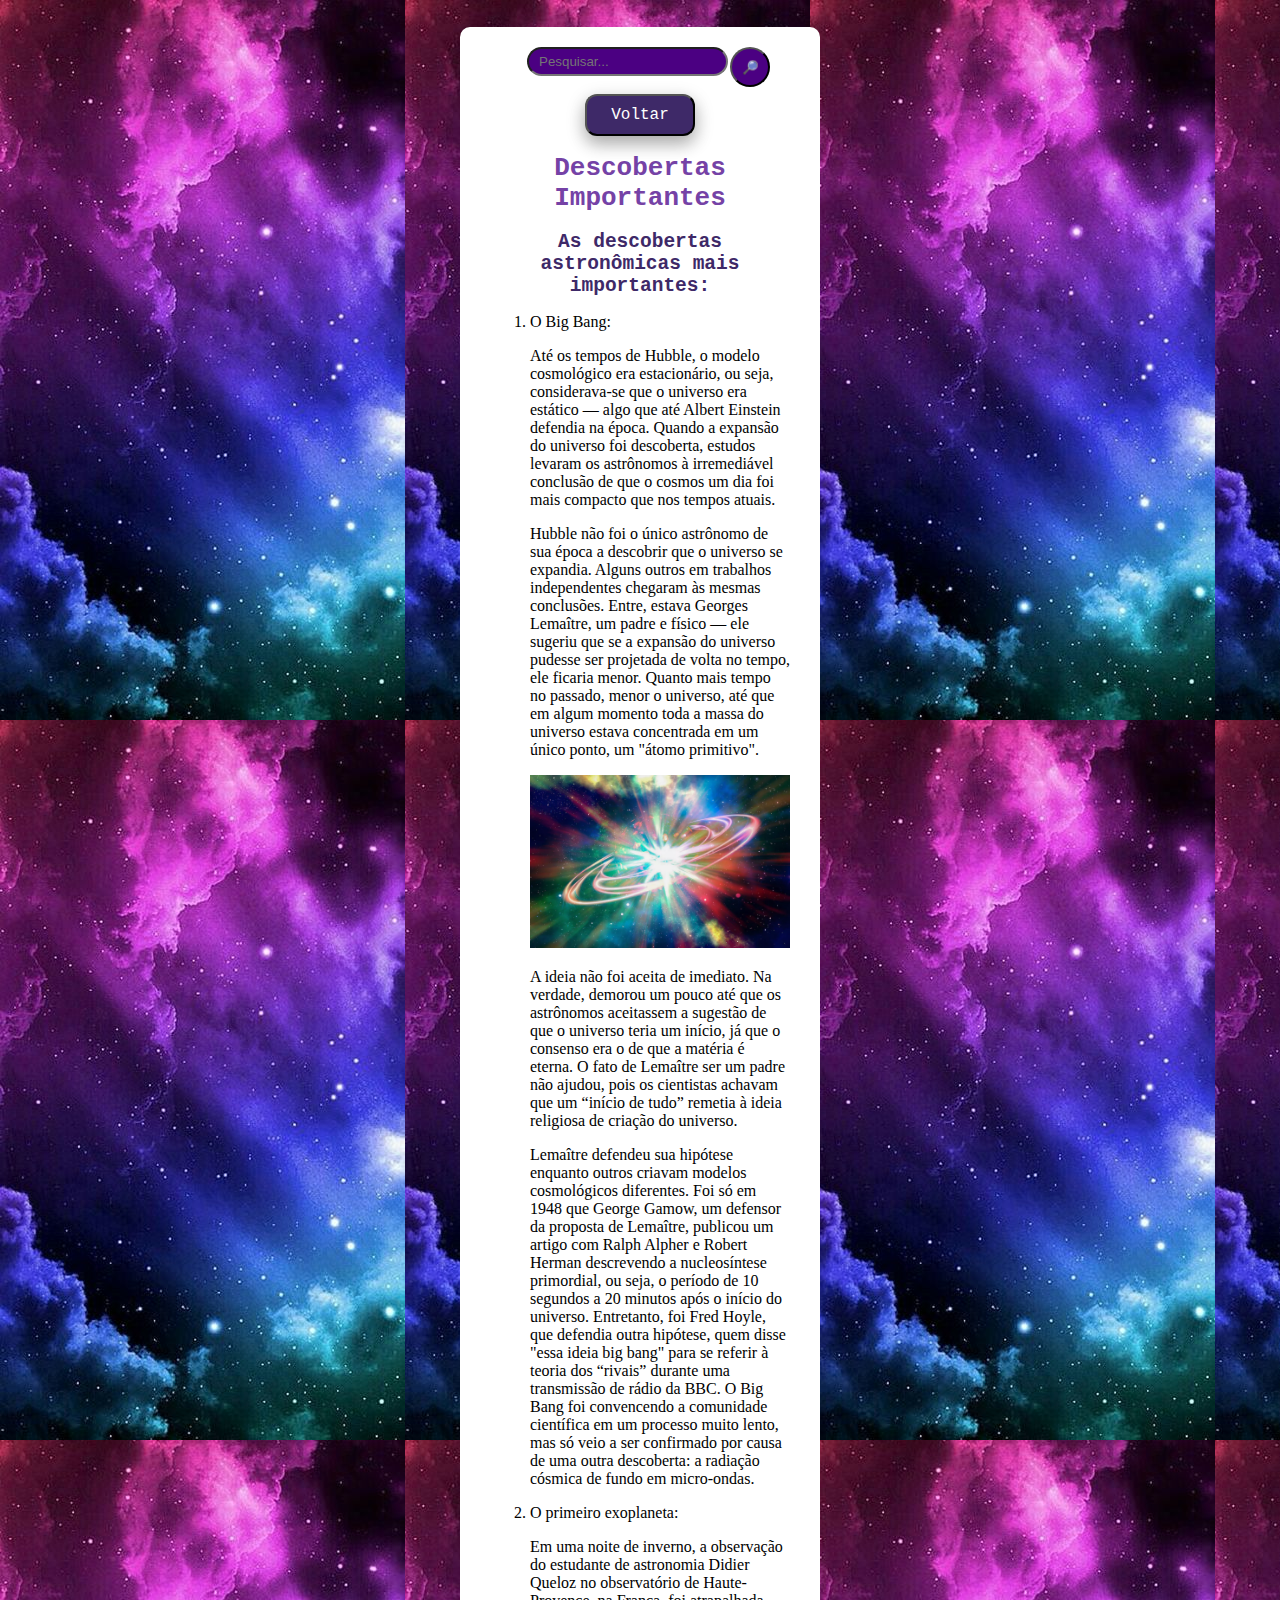
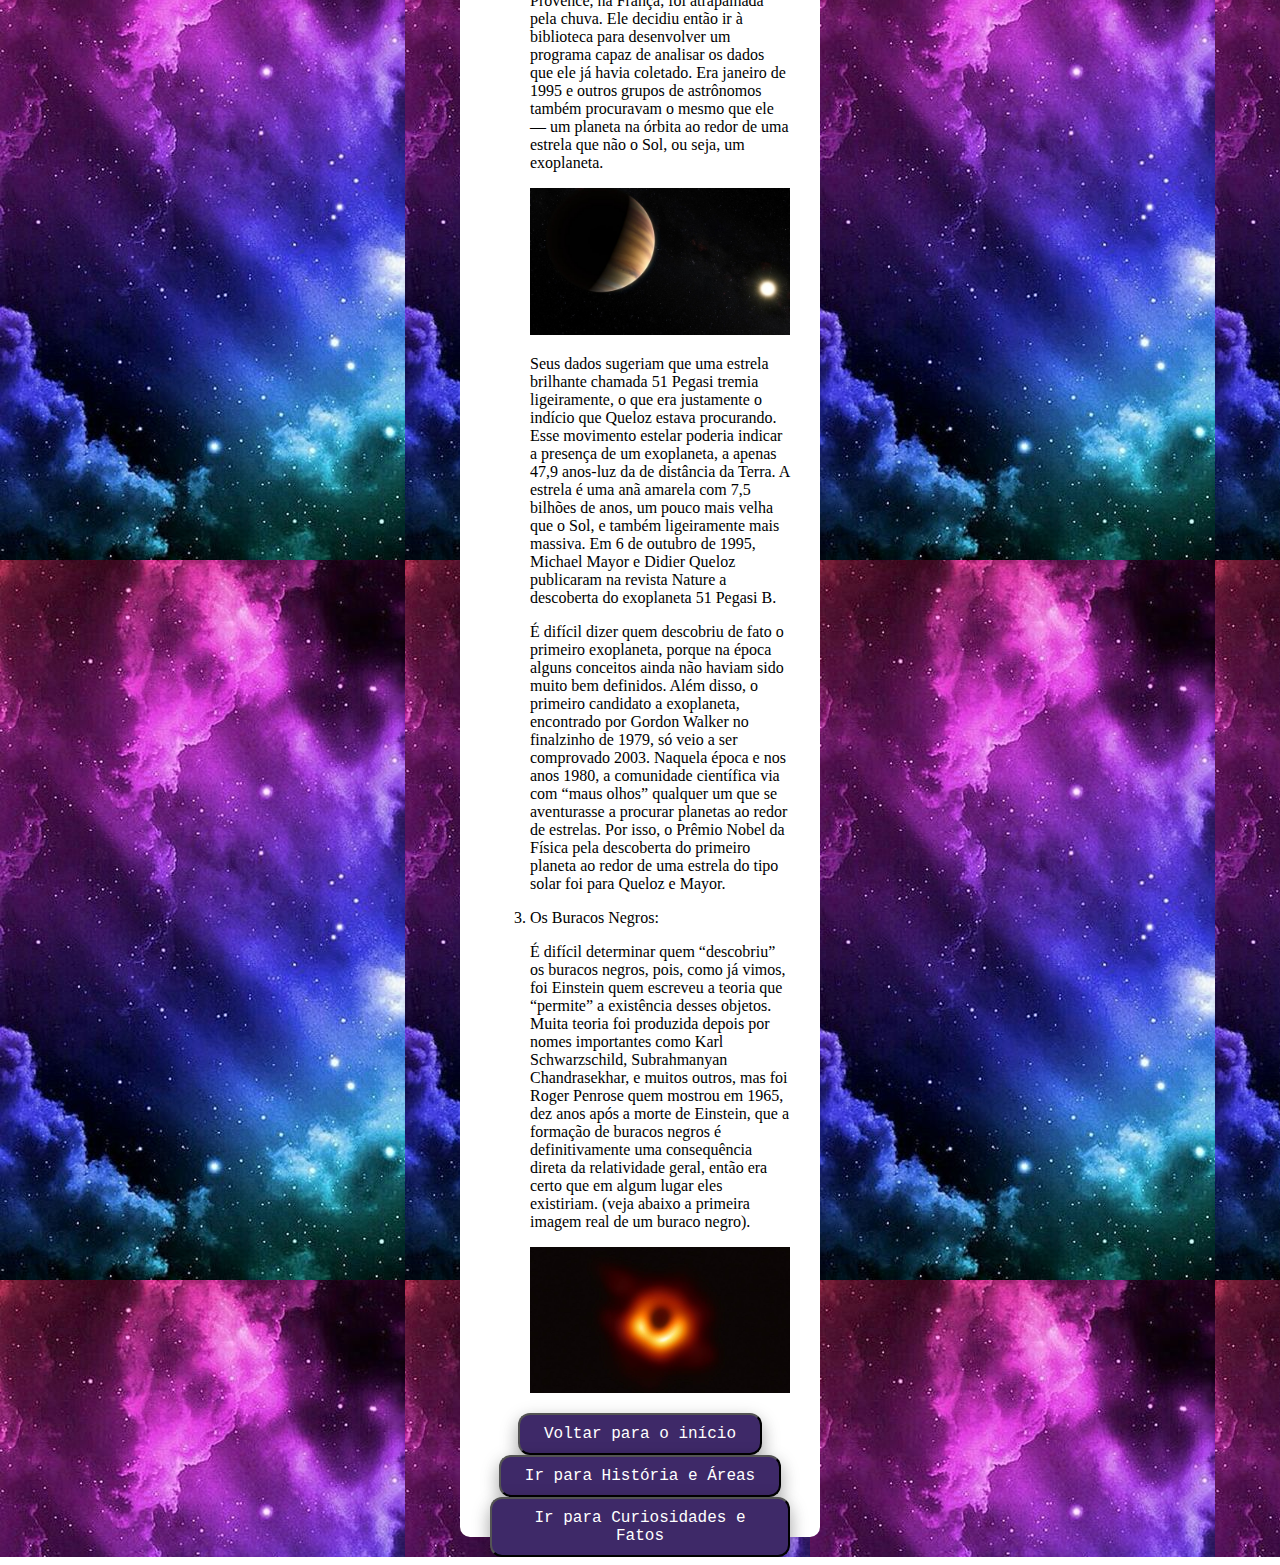
<file: pag8.html>
<!DOCTYPE html>
<html lang="pt-BR">
<head>
    <meta charset="UTF-8">
    <meta name="viewport" content="width=device-width, initial-scale=1.0">
    <title>Descobertas Importantes (página 8)</title>
    <link rel="stylesheet" href="style.css">
</head>

<body class="body8">
    <div class="pag8-container">
    <main> 

        <div id = "search-box">
            <input class="search-box3" type="text" placeholder="Pesquisar..."/>
            <input class="search-btn3" type="button" value="🔎"/>
        </div><br>
        <div id="opção próxima de volta">
            <a href="pag5.html"><button class="buttonvoltar3">Voltar</button></a>
        </div>

    <div id = "Principal">
        <h1 class="titulo8">Descobertas Importantes</h1>
    <h2 class="legenda8">As descobertas astronômicas mais importantes:</h2>
    </div>

<div id = "lista de descobertas">
<ol>
    <li>O Big Bang:</li>
    <p>
        Até os tempos de Hubble, o modelo cosmológico era estacionário, ou seja, considerava-se que o universo era estático — algo que até Albert Einstein defendia na época. Quando a expansão do universo foi descoberta, estudos levaram os astrônomos à irremediável conclusão de que o cosmos um dia foi mais compacto que nos tempos atuais.
    </p>
    
    <p>   
        Hubble não foi o único astrônomo de sua época a descobrir que o universo se expandia. Alguns outros em trabalhos independentes chegaram às mesmas conclusões. Entre, estava Georges Lemaître, um padre e físico — ele sugeriu que se a expansão do universo pudesse ser projetada de volta no tempo, ele ficaria menor. Quanto mais tempo no passado, menor o universo, até que em algum momento toda a massa do universo estava concentrada em um único ponto, um "átomo primitivo".
    </p>
    
    <img src ="img/image.png" width="100%">
    
    <p>
        A ideia não foi aceita de imediato. Na verdade, demorou um pouco até que os astrônomos aceitassem a sugestão de que o universo teria um início, já que o consenso era o de que a matéria é eterna. O fato de Lemaître ser um padre não ajudou, pois os cientistas achavam que um “início de tudo” remetia à ideia religiosa de criação do universo. 
    </p>
    
    <p>
        Lemaître defendeu sua hipótese enquanto outros criavam modelos cosmológicos diferentes. Foi só em 1948 que George Gamow, um defensor da proposta de Lemaître, publicou um artigo com Ralph Alpher e Robert Herman descrevendo a nucleosíntese primordial, ou seja, o período de 10 segundos a 20 minutos após o início do universo. Entretanto, foi Fred Hoyle, que defendia outra hipótese, quem disse "essa ideia big bang" para se referir à teoria dos “rivais” durante uma transmissão de rádio da BBC. O Big Bang foi convencendo a comunidade científica em um processo muito lento, mas só veio a ser confirmado por causa de uma outra descoberta: a radiação cósmica de fundo em micro-ondas.
    </p>

    <li>O primeiro exoplaneta:</li>

    <p>
        Em uma noite de inverno, a observação do estudante de astronomia Didier Queloz no observatório de Haute-Provence, na França, foi atrapalhada pela chuva. Ele decidiu então ir à biblioteca para desenvolver um programa capaz de analisar os dados que ele já havia coletado. Era janeiro de 1995 e outros grupos de astrônomos também procuravam o mesmo que ele — um planeta na órbita ao redor de uma estrela que não o Sol, ou seja, um exoplaneta.
    </p>
    
    <img src="img/exoplaneta.jpg" width="100%">
     
    <p>
        Seus dados sugeriam que uma estrela brilhante chamada 51 Pegasi tremia ligeiramente, o que era justamente o indício que Queloz estava procurando. Esse movimento estelar poderia indicar a presença de um exoplaneta, a apenas 47,9 anos-luz da de distância da Terra. A estrela é uma anã amarela com 7,5 bilhões de anos, um pouco mais velha que o Sol, e também ligeiramente mais massiva. Em 6 de outubro de 1995, Michael Mayor e Didier Queloz publicaram na revista Nature a descoberta do exoplaneta 51 Pegasi B.
    </p>

    <p>
        É difícil dizer quem descobriu de fato o primeiro exoplaneta, porque na época alguns conceitos ainda não haviam sido muito bem definidos. Além disso, o primeiro candidato a exoplaneta, encontrado por Gordon Walker no finalzinho de 1979, só veio a ser comprovado 2003. Naquela época e nos anos 1980, a comunidade científica via com “maus olhos” qualquer um que se aventurasse a procurar planetas ao redor de estrelas. Por isso, o Prêmio Nobel da Física pela descoberta do primeiro planeta ao redor de uma estrela do tipo solar foi para Queloz e Mayor.
    </p>

        <li>Os Buracos Negros:</li>
        <p>
            É difícil determinar quem “descobriu” os buracos negros, pois, como já vimos, foi Einstein quem escreveu a teoria que “permite” a existência desses objetos. Muita teoria foi produzida depois por nomes importantes como Karl Schwarzschild, Subrahmanyan Chandrasekhar, e muitos outros, mas foi Roger Penrose quem mostrou em 1965, dez anos após a morte de Einstein, que a formação de buracos negros é definitivamente uma consequência direta da relatividade geral, então era certo que em algum lugar eles existiriam. (veja abaixo a primeira imagem real de um buraco negro).
        </p>
         
        <img src="img/BURACO NEGRO PO.jpeg" width="100%">
    

</ol>
</div> 

<div id="botões">

    <a href="pag5.html"><button class="buttoninicio">Voltar para o início</button></a>

<a href="pag6.html"><button class="históriaeáreas">Ir para História e Áreas</button></a>

<a href="pag7.html"><button class="buttoncuriosidadesefatos">Ir para Curiosidades e Fatos</button></a>

</div>

    </main>
</div>
</body>
</html>
</file>
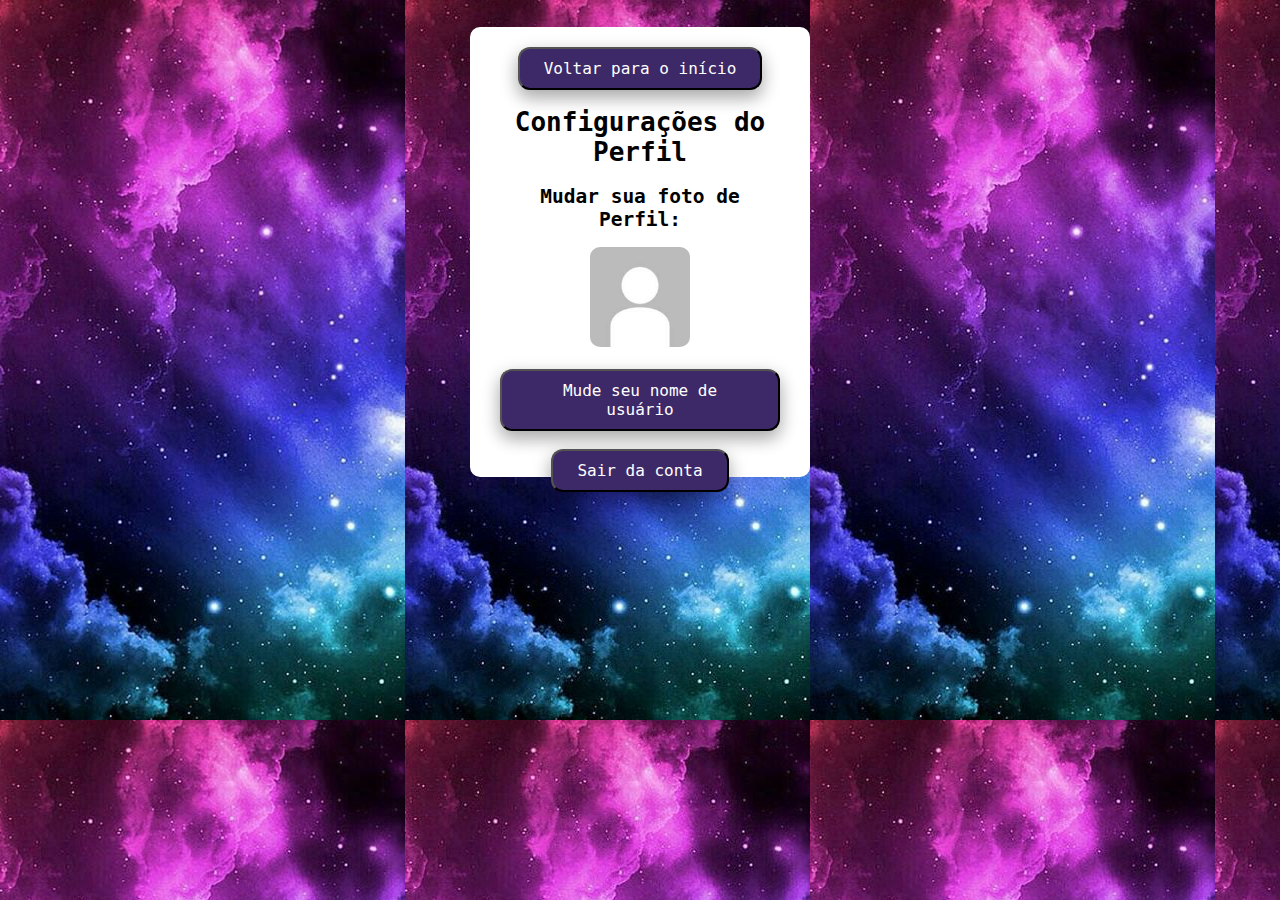
<file: pag9.html>
<!DOCTYPE html>
<html>
  <head>
    <meta charset="UTF-8">
    <meta http-equiv="X-UA-Compatible" content="IE=edge">
    <meta name="viewport" content="width=device-width, initial-scale=1.0">
    <title>Seu Perfil.(página 9)</title>
    <link rel="stylesheet" href="style.css">
  </head>

    <body class="body9">
      <div class="pag9-container">
        <main>

          <a href="pag5.html"><button class="buttoninicio2">Voltar para o início</button></a> 

            <div id="Principais">
    <h1 class="titulo9">Configurações do Perfil</h1>
    <h2 class="legenda9">Mudar sua foto de Perfil:</h2>
</div>

<div>
<img class="imagemperfil9" src="img/perfil.jpg">
</div><br>
<div id="Botões">

<a href="pag11.html"><button class="buttonusuario">Mude seu nome de usuário</button></a>
</div><br>
<div>
 <a href="pag10.html"><button class="buttonlogout">Sair da conta</button></a>
   </div>
   
</main>
</div>
</body>
</html>
</file>
<file: style.css>
/* INDEX*/
.titulo1 {
    color: black;
    font-family: monospace;
}
.legenda1 {
    color: black;
    font-family: monospace;
}
.body1  {
    background-image: url("img/fundo.jpg");
    background-size: cover;
    }
    .button1 {
        background-color: #3E2968;
        border-radius: 12px;
        color: white;
        padding: 10px 24px;;
        text-align: center;
        font-size: 16px;
        font-family: Georgia, Times, 'Times New Roman', serif;
        box-shadow: 0 8px 16px 0 rgba(0,0,0,0.2), 0 6px 20px 0 rgba(0,0,0,0.19);
  }
  .login-container1 {
      background-color: white;
      width: 280px;
      height: 500px;
      margin-left: auto;
      margin-right: auto;
      padding: 20px 30px;
      margin-top: 10vh;
      border-radius: 10px;
      text-align: center;
  }
  .form1 {
      margin-top: 10px;
      margin-bottom: 1px;
  }

  .label1, .input1 {
      display: block;
      width: 250px;
      height: 10px;
      text-align: left;
  }
  .label1 {
      font-weight: bold;
      height: 18px;
  }
  .input1 {
      padding: 5px;
      font-size: 1rem;
  }
  .imagemregistro {
    max-height: 100px;
    max-width: 100px;
    border-radius: 10px;
  }
  .link1 {
    text-decoration: none;
    line-height: 35px;
    color: #2D0E31;
  }



  /* Pagina 2 */
  .titulo2 {
    color: black;
    font-family: monospace;
}
.legenda2 {
    color: black;
    font-family: monospace;
}
.body2  {
    background-image: url("img/fundo.jpg");
    background-size: cover;
    }
    .button2 {
        background-color: #3E2968;
        border-radius: 12px;
        color: white;
        padding: 10px 20px;;
        text-align: center;
        font-size: 16px;
        font-family: Georgia, Times, 'Times New Roman', serif;
        box-shadow: 0 8px 16px 0 rgba(0,0,0,0.2), 0 6px 20px 0 rgba(0,0,0,0.19);
  }
  .cadastro-container {
      background-color: white;
      width: 280px;
      height: 580px;
      margin-left: auto;
      margin-right: auto;
      padding: 20px 30px;
      margin-top: 3vh;
      border-radius: 10px;
      text-align: center;
  }
  .label2, .input2 {
      display: block;
      width: 250px;
      height: 5px;
      text-align: left;
  }
  .label2 {
      font-weight: bold;
      height: 18px;
  }
  .input2 {
      padding: 5px;
      font-size: 1rem;
  }
  .imagemregistro2 {
    max-height: 100px;
    max-width: 100px;
    border-radius: 10px;
  }
    .link2 {
        text-decoration: none;
        color: #2D0E31;
    }


 /* Pagina 3 */

 .titulo3 {
    color: #000000; 
    font-family: monospace;
    text-align: center;
 }
 .legenda3 {
    color: black;
    font-family: monospace;
    text-align: center;
    font-size: 20px;
}
 .body3  {
background-image: url("img/fundo.jpg");
background-size: 100%;
}

.button3 {
background-color: #3E2968;
border-radius: 12px;
color: white;
padding: 10px 24px;;
text-align: center;
font-size: 16px;
font-family:monospace;
box-shadow: 0 8px 16px 0 rgba(0,0,0,0.2), 0 6px 20px 0 rgba(0,0,0,0.19);
}

.button33 {
background-color: #3E2968;
border-radius: 12px;
color: white;
padding: 10px 24px;;
text-align: center;
font-size: 16px;
font-family:monospace;
box-shadow: 0 8px 16px 0 rgba(0,0,0,0.2), 0 6px 20px 0 rgba(0,0,0,0.19);
}
.pag3-container {
    background-color: white;
    width: 280px;
    height: 260px;
    margin-left: auto;
    margin-right: auto;
    padding: 20px 30px;
    margin-top: 3vh;
    border-radius: 10px;
    text-align: center;
}
.input3 {
    padding: 5px;
    font-size: 1rem;
}

/* Pagina 4 */

.button4 {
    background-color: #3E2968;
    border-radius: 12px;
    color: white;
    padding: 10px 24px;;
    text-align: center;
    font-size: 16px;
    font-family:monospace;
    box-shadow: 0 8px 16px 0 rgba(0,0,0,0.2), 0 6px 20px 0 rgba(0,0,0,0.19);
}
.titulo4 {
    color: #000000; 
    font-family: monospace;
    text-align: center;
 }
 .legenda4 {
    color: black;
    font-family: monospace;
    text-align: center;
    font-size: 20px;
}
 .body4  {
background-image: url("img/fundo.jpg");
background-size: 100%;
}
.recuperar-container {
    background-color: white;
    width: 280px;
    height: 260px;
    margin-left: auto;
    margin-right: auto;
    padding: 20px 30px;
    margin-top: 3vh;
    border-radius: 10px;
    text-align: center;
}
.input4 {
    padding: 5px;
    font-size: 1rem;
}

/* Pagina 5 */
.body5  {
    background-image: url("img/fundo.jpg");
    }

    .titulo5 {
        font-size: 53px;
        font-family: monospace;
        color:#7542A6;
    }

    .definição {
        font-size: 32px;
        font-family: monospace;
        color: #3E2968;
    }

    .tópicos {
        font-size: 25px;
        font-family: monospace;
        color: #3E2968;
    }

    .perfil {
        font-size: 25px;
        font-family: monospace;
        color: #3E2968;
    }

    .button5 {
    background-color: #3E2968;
    border-radius: 12px;
    color: white;
    padding: 10px 24px;;
    text-align: center;
    font-size: 16px;
    font-family: monospace;
    box-shadow: 0 8px 16px 0 rgba(0,0,0,0.2), 0 6px 20px 0 rgba(0,0,0,0.19);
}

.button55 {
    background-color: #3E2968;
    border-radius: 12px;
    color: white;
    padding: 10px 24px;;
    text-align: center;
    font-size: 16px;
    font-family: monospace;
    box-shadow: 0 8px 16px 0 rgba(0,0,0,0.2), 0 6px 20px 0 rgba(0,0,0,0.19);
}

.button555 {
    background-color: #3E2968;
    border-radius: 12px;
    color: white;
    padding: 10px 24px;;
    text-align: center;
    font-size: 16px;
    font-family: monospace;
    box-shadow: 0 8px 16px 0 rgba(0,0,0,0.2), 0 6px 20px 0 rgba(0,0,0,0.19);
}

.button5555 {
    background-color: #3E2968;
    border-radius: 12px;
    color: white;
    padding: 10px 24px;;
    text-align: center;
    font-size: 16px;
    font-family: monospace;
    box-shadow: 0 8px 16px 0 rgba(0,0,0,0.2), 0 6px 20px 0 rgba(0,0,0,0.19);
}
.inicio-container {
    background-color: white;
    width: 300px;
    height: 900px;
    margin-left: auto;
    margin-right: auto;
    padding: 20px 30px;
    margin-top: 3vh;
    border-radius: 10px;
    text-align: center;
}
.image {
   height: 100%;
    width: 100%; 
}
.texto {
    text-align: left;
}

/* Pagina 6 */
.body6  {
    background-image: url("img/fundo.jpg");
    }
    
    .titulo6 {
        font-family: monospace;
        color:#7542A6;
    }

    .definição2 {
        font-family: monospace;
        color: #3E2968;
        text-align: center;
    }

    .buttonvoltar {
    background-color: #3E2968;
    border-radius: 12px;
    color: white;
    padding: 10px 24px;;
    text-align: center;
    font-size: 16px;
    font-family:monospace;
    box-shadow: 0 8px 16px 0 rgba(0,0,0,0.2), 0 6px 20px 0 rgba(0,0,0,0.19);
}

.buttoninicio {
    background-color: #3E2968;
    border-radius: 12px;
    color: white;
    padding: 10px 24px;;
    text-align: center;
    font-size: 16px;
    font-family:monospace;
    box-shadow: 0 8px 16px 0 rgba(0,0,0,0.2), 0 6px 20px 0 rgba(0,0,0,0.19);
}

.buttoncuriosidadesefatos {
    background-color: #3E2968;
    border-radius: 12px;
    color: white;
    padding: 10px 24px;;
    text-align: center;
    font-size: 16px;
    font-family:monospace;
    box-shadow: 0 8px 16px 0 rgba(0,0,0,0.2), 0 6px 20px 0 rgba(0,0,0,0.19);
}

.buttondescobertas {
    background-color: #3E2968;
    border-radius: 12px;
    color: white;
    padding: 10px 24px;;
    text-align: center;
    font-size: 16px;
    font-family:monospace;
    box-shadow: 0 8px 16px 0 rgba(0,0,0,0.2), 0 6px 20px 0 rgba(0,0,0,0.19);
}
.pag6-container {
    background-color: white;
    width: 300px;
    height: 3550px;
    margin-left: auto;
    margin-right: auto;
    padding: 20px 30px;
    margin-top: 3vh;
    border-radius: 10px;
    text-align: center;
}
p {
    text-align: left;
}
.search-box {
    background-color: indigo;
    height: 5px;
    border-radius: 30px;
    padding: 10px;
    line-height: 30px;
    margin-left: 35px;
}
.search-btn {
    float: right;
    width: 40px;
    height: 40px;
    border-radius: 50%;
    background:indigo;
    margin-top: 0px;
    margin-right: 20px;
}


/* Pagina 7 */

 .body7  {
 background-image: url("img/fundo.jpg");
 }

.titulo7 {
    font-family: monospace;
    color:#7542A6;
    text-align: center;
}
.legenda7 {
    font-family: monospace;
    color: #3E2968;
    text-align: center;
}

.buttonvoltar2 {
background-color: #3E2968;
border-radius: 12px;
color: white;
padding: 10px 24px;;
text-align: center;
font-size: 16px;
font-family:monospace;
box-shadow: 0 8px 16px 0 rgba(0,0,0,0.2), 0 6px 20px 0 rgba(0,0,0,0.19);
}

.buttoninicio {
background-color: #3E2968;
border-radius: 12px;
color: white;
padding: 10px 24px;;
text-align: center;
font-size: 16px;
font-family:monospace;
box-shadow: 0 8px 16px 0 rgba(0,0,0,0.2), 0 6px 20px 0 rgba(0,0,0,0.19);
}

.buttoncuriosidadesefatos {
background-color: #3E2968;
border-radius: 12px;
color: white;
padding: 10px 24px;;
text-align: center;
font-size: 16px;
font-family:monospace;
box-shadow: 0 8px 16px 0 rgba(0,0,0,0.2), 0 6px 20px 0 rgba(0,0,0,0.19);
}

.buttondescobertas {
background-color: #3E2968;
border-radius: 12px;
color: white;
padding: 10px 24px;;
text-align: center;
font-size: 16px;
font-family: monospace;
box-shadow: 0 8px 16px 0 rgba(0,0,0,0.2), 0 6px 20px 0 rgba(0,0,0,0.19);
}
.históriaeáreas {
    background-color: #3E2968;
    border-radius: 12px;
    color: white;
    padding: 10px 24px;;
    text-align: center;
    font-size: 16px;
    font-family: monospace;
    box-shadow: 0 8px 16px 0 rgba(0,0,0,0.2), 0 6px 20px 0 rgba(0,0,0,0.19);
    }
.pag7-container {
background-color: white;
width: 300px;
height: 3980px;
margin-left: auto;
margin-right: auto;
padding: 20px 30px;
margin-top: 3vh;
border-radius: 10px;
text-align: center;
}
p {
text-align: left;
}
.search-box2 {
background-color: indigo;
height: 5px;
border-radius: 30px;
padding: 10px;
line-height: 30px;
margin-left: 35px;
}
.search-btn2 {
float: right;
width: 40px;
height: 40px;
border-radius: 50%;
background:indigo;
margin-top: 0px;
margin-right: 20px;
}
li {
    text-align: left;
}
.buttonvoltar2 {
    background-color: #3E2968;
    border-radius: 12px;
    color: white;
    padding: 10px 24px;;
    text-align: center;
    font-size: 16px;
    font-family: monospace;
    box-shadow: 0 8px 16px 0 rgba(0,0,0,0.2), 0 6px 20px 0 rgba(0,0,0,0.19);
}
.imagem2 {
    width: 100%;
    height: 190px;
}
.imagem1 {
    width: 100%;
    height: 190px;
}

/* Pagina 8 */

.body8  {
    background-image: url("img/fundo.jpg");
    }
   
   .titulo8 {
       font-family: monospace;
       color:#7542A6;
       text-align: center;
   }
   .legenda8 {
    font-family: monospace;
    color: #3E2968;
    text-align: center;
   }
   
   .buttonvoltar3 {
   background-color: #3E2968;
   border-radius: 12px;
   color: white;
   padding: 10px 24px;;
   text-align: center;
   font-size: 16px;
   font-family: monospace;
   box-shadow: 0 8px 16px 0 rgba(0,0,0,0.2), 0 6px 20px 0 rgba(0,0,0,0.19);
   }
   .pag8-container {
    background-color: white;
    width: 300px;
    height: 3070px;
    margin-left: auto;
    margin-right: auto;
    padding: 20px 30px;
    margin-top: 3vh;
    border-radius: 10px;
    text-align: center;
    }
    p {
    text-align: left;
    }
    .search-box3 {
        background-color: indigo;
        height: 5px;
        border-radius: 30px;
        padding: 10px;
        line-height: 30px;
        margin-left: 35px;
        }
        .search-btn3 {
        float: right;
        width: 40px;
        height: 40px;
        border-radius: 50%;
        background:indigo;
        margin-top: 0px;
        margin-right: 20px;
        }
        li {
            text-align: left;
        }

/* Pagina 9 */
.titulo9 {
    font-family: monospace;
    color:#7542A6;
    text-align: center;
}
.legenda9 {
    font-family: monospace;
    color:#000000;
    text-align: center;
}
.buttonusuario {
    background-color: #3E2968;
    border-radius: 12px;
    color: white;
    padding: 10px 24px;;
    text-align: center;
    font-size: 16px;
    font-family: monospace;
    box-shadow: 0 8px 16px 0 rgba(0,0,0,0.2), 0 6px 20px 0 rgba(0,0,0,0.19);
    }
    .buttonlogout {
        background-color: #3E2968;
        border-radius: 12px;
        color: white;
        padding: 10px 24px;;
        text-align: center;
        font-size: 16px;
        font-family: monospace;
        box-shadow: 0 8px 16px 0 rgba(0,0,0,0.2), 0 6px 20px 0 rgba(0,0,0,0.19);
        }
        .buttoninicio2 {
            background-color: #3E2968;
            border-radius: 12px;
            color: white;
            padding: 10px 24px;;
            text-align: center;
            font-size: 16px;
            font-family: monospace;
            box-shadow: 0 8px 16px 0 rgba(0,0,0,0.2), 0 6px 20px 0 rgba(0,0,0,0.19);
            }
        .pag9-container {
            background-color: white;
            width: 280px;
            height: 410px;
            margin-left: auto;
            margin-right: auto;
            padding: 20px 30px;
            margin-top: 3vh;
            border-radius: 10px;
            text-align: center;
        }
        .body9 {
            background-image: url("img/fundo.jpg");
        }
        .titulo9 {
            font-family: monospace;
            color:#000000;
            text-align: center;
        }
        .legenda9 {
            font-family: monospace;
            color:#000000;
            text-align: center;
        }
        .imagemperfil9 {
            max-height: 100px;
            max-width: 100px;
            border-radius: 10px;
        }
        
        /* Pagina 10 */

        .body10  {
            background-image: url("img/fundo.jpg");
            }

            .titulo10 {
                font-family: monospace;
    color:black;
    text-align: center;
            }

            .legenda10 {
                font-family: monospace;
    color: black;
    text-align: center;
            }

        .pag10-container {
            background-color: white;
            width: 280px;
            height: 220px;
            margin-left: auto;
            margin-right: auto;
            padding: 20px 30px;
            margin-top: 3vh;
            border-radius: 10px;
            text-align: center;
        }
        .buttoncancelar {
            background-color: #3E2968;
            border-radius: 12px;
            color: white;
            padding: 10px 24px;;
            text-align: center;
            font-size: 16px;
            font-family: monospace;
            box-shadow: 0 8px 16px 0 rgba(0,0,0,0.2), 0 6px 20px 0 rgba(0,0,0,0.19);
            }
            .buttonsim {
                background-color: #3E2968;
                border-radius: 12px;
                color: white;
                padding: 10px 24px;;
                text-align: center;
                font-size: 16px;
                font-family: monospace;
                box-shadow: 0 8px 16px 0 rgba(0,0,0,0.2), 0 6px 20px 0 rgba(0,0,0,0.19);
                }

                /* Pagina 11 */
                .titulo11 {
                    font-family: monospace;
                    color:#000000;
                    text-align: center;
                }
                .body11  {
                    background-image: url("img/fundo.jpg");
                    }
        
                .pag11-container {
                    background-color: white;
                    width: 280px;
                    height: 260px;
                    margin-left: auto;
                    margin-right: auto;
                    padding: 20px 30px;
                    margin-top: 3vh;
                    border-radius: 10px;
                    text-align: center;
                }
                .buttonconfirmar2 {
                    background-color: #3E2968;
                    border-radius: 12px;
                    color: white;
                    padding: 10px 24px;;
                    text-align: center;
                    font-size: 16px;
                    font-family: monospace;
                    box-shadow: 0 8px 16px 0 rgba(0,0,0,0.2), 0 6px 20px 0 rgba(0,0,0,0.19);
                    }
                    .buttonvoltar3 {
                        background-color: #3E2968;
                        border-radius: 12px;
                        color: white;
                        padding: 10px 24px;;
                        text-align: center;
                        font-size: 16px;
                        font-family: monospace;
                        box-shadow: 0 8px 16px 0 rgba(0,0,0,0.2), 0 6px 20px 0 rgba(0,0,0,0.19);
                        }     
                        
/* Pagina 12 */ 

.titulo12 {
    font-family: monospace;
    color:#000000;
    text-align: center;
}
.body12  {
    background-image: url("img/fundo.jpg");
    }

.pag12-container {
    background-color: white;
    width: 280px;
    height: 150px;
    margin-left: auto;
    margin-right: auto;
    padding: 20px 30px;
    margin-top: 3vh;
    border-radius: 10px;
    text-align: center;
}
.buttonconfirmar3 {
    background-color: #3E2968;
    border-radius: 12px;
    color: white;
    padding: 10px 24px;;
    text-align: center;
    font-size: 16px;
    font-family: monospace;
    box-shadow: 0 8px 16px 0 rgba(0,0,0,0.2), 0 6px 20px 0 rgba(0,0,0,0.19);
    }
    
    /* pAGINA 13 */ 

    .buttonok {
        background-color: #3E2968;
        border-radius: 12px;
        color: white;
        padding: 10px 24px;;
        text-align: center;
        font-size: 16px;
        font-family: monospace;
        box-shadow: 0 8px 16px 0 rgba(0,0,0,0.2), 0 6px 20px 0 rgba(0,0,0,0.19);
        }        
        .pag13-container {
            background-color: white;
            width: 280px;
            height: 230px;
            margin-left: auto;
            margin-right: auto;
            padding: 20px 30px;
            margin-top: 3vh;
            border-radius: 10px;
            text-align: center;
        }
</file>
